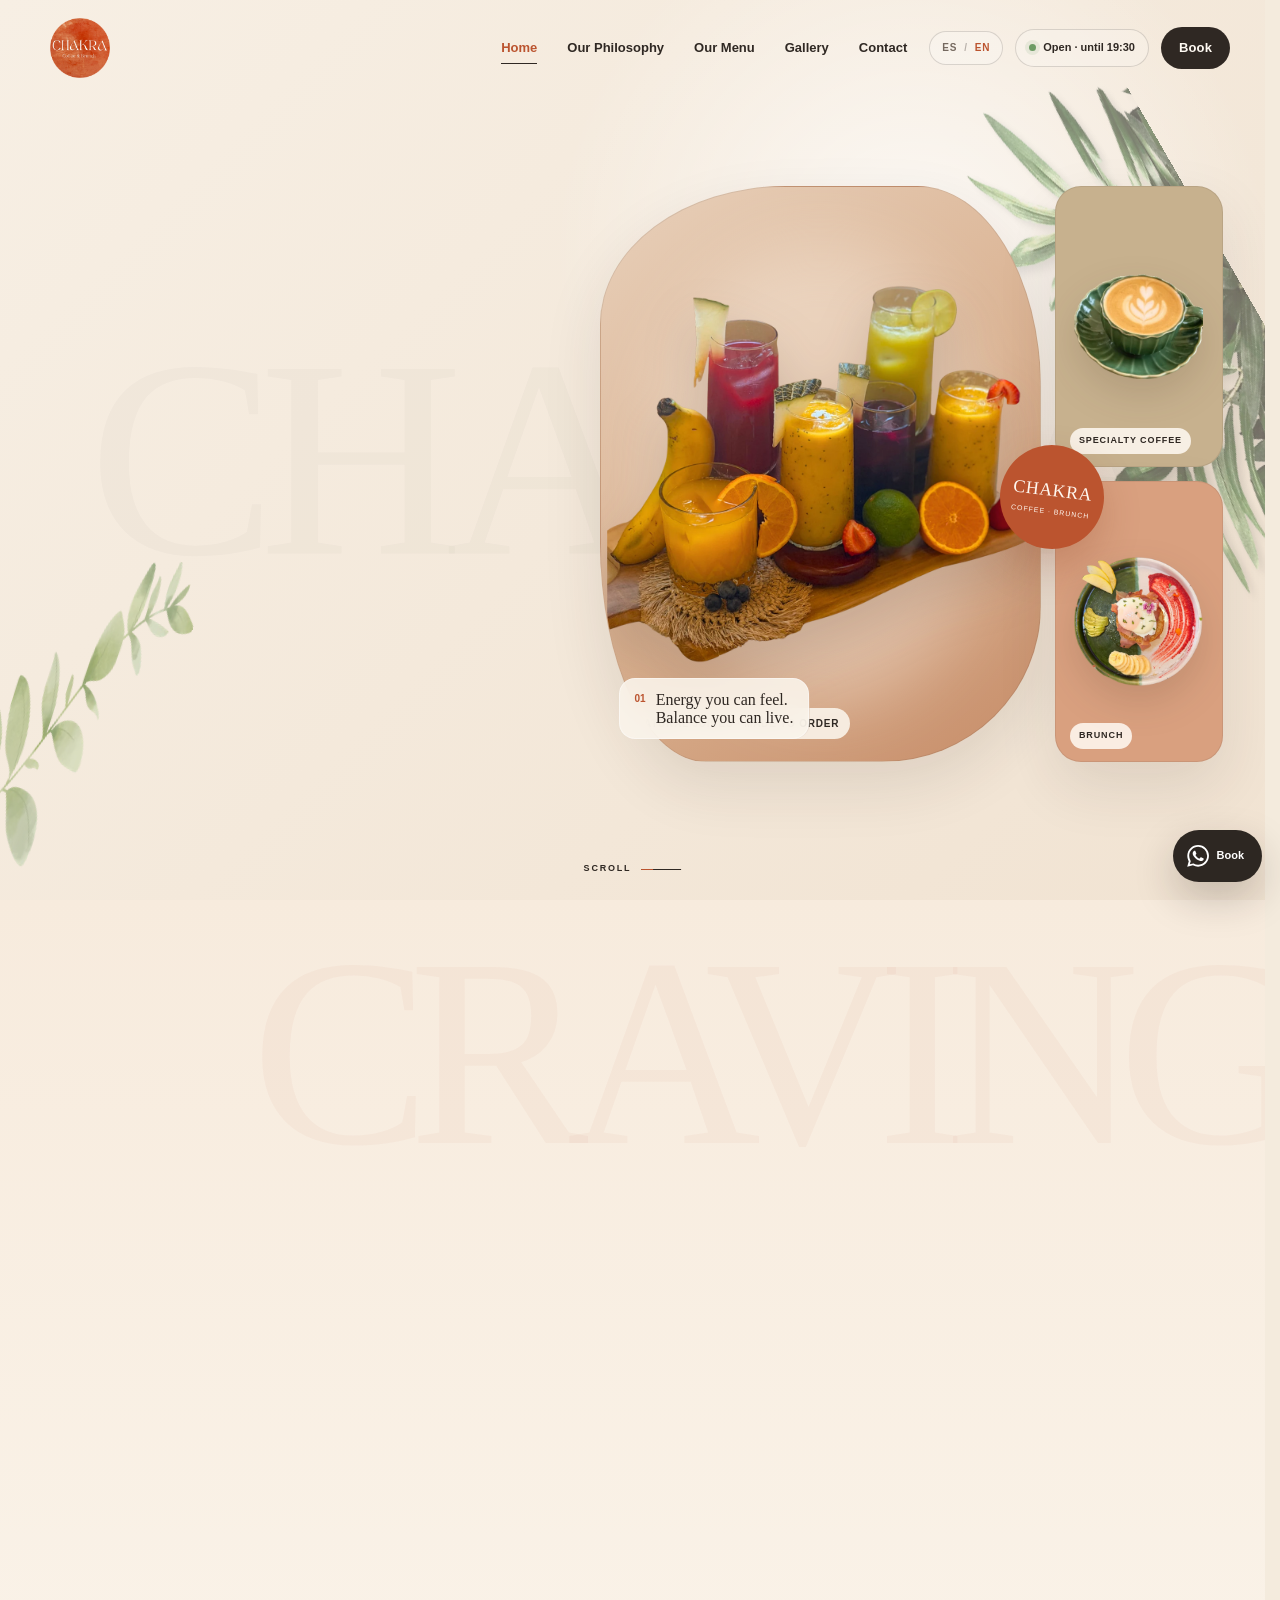
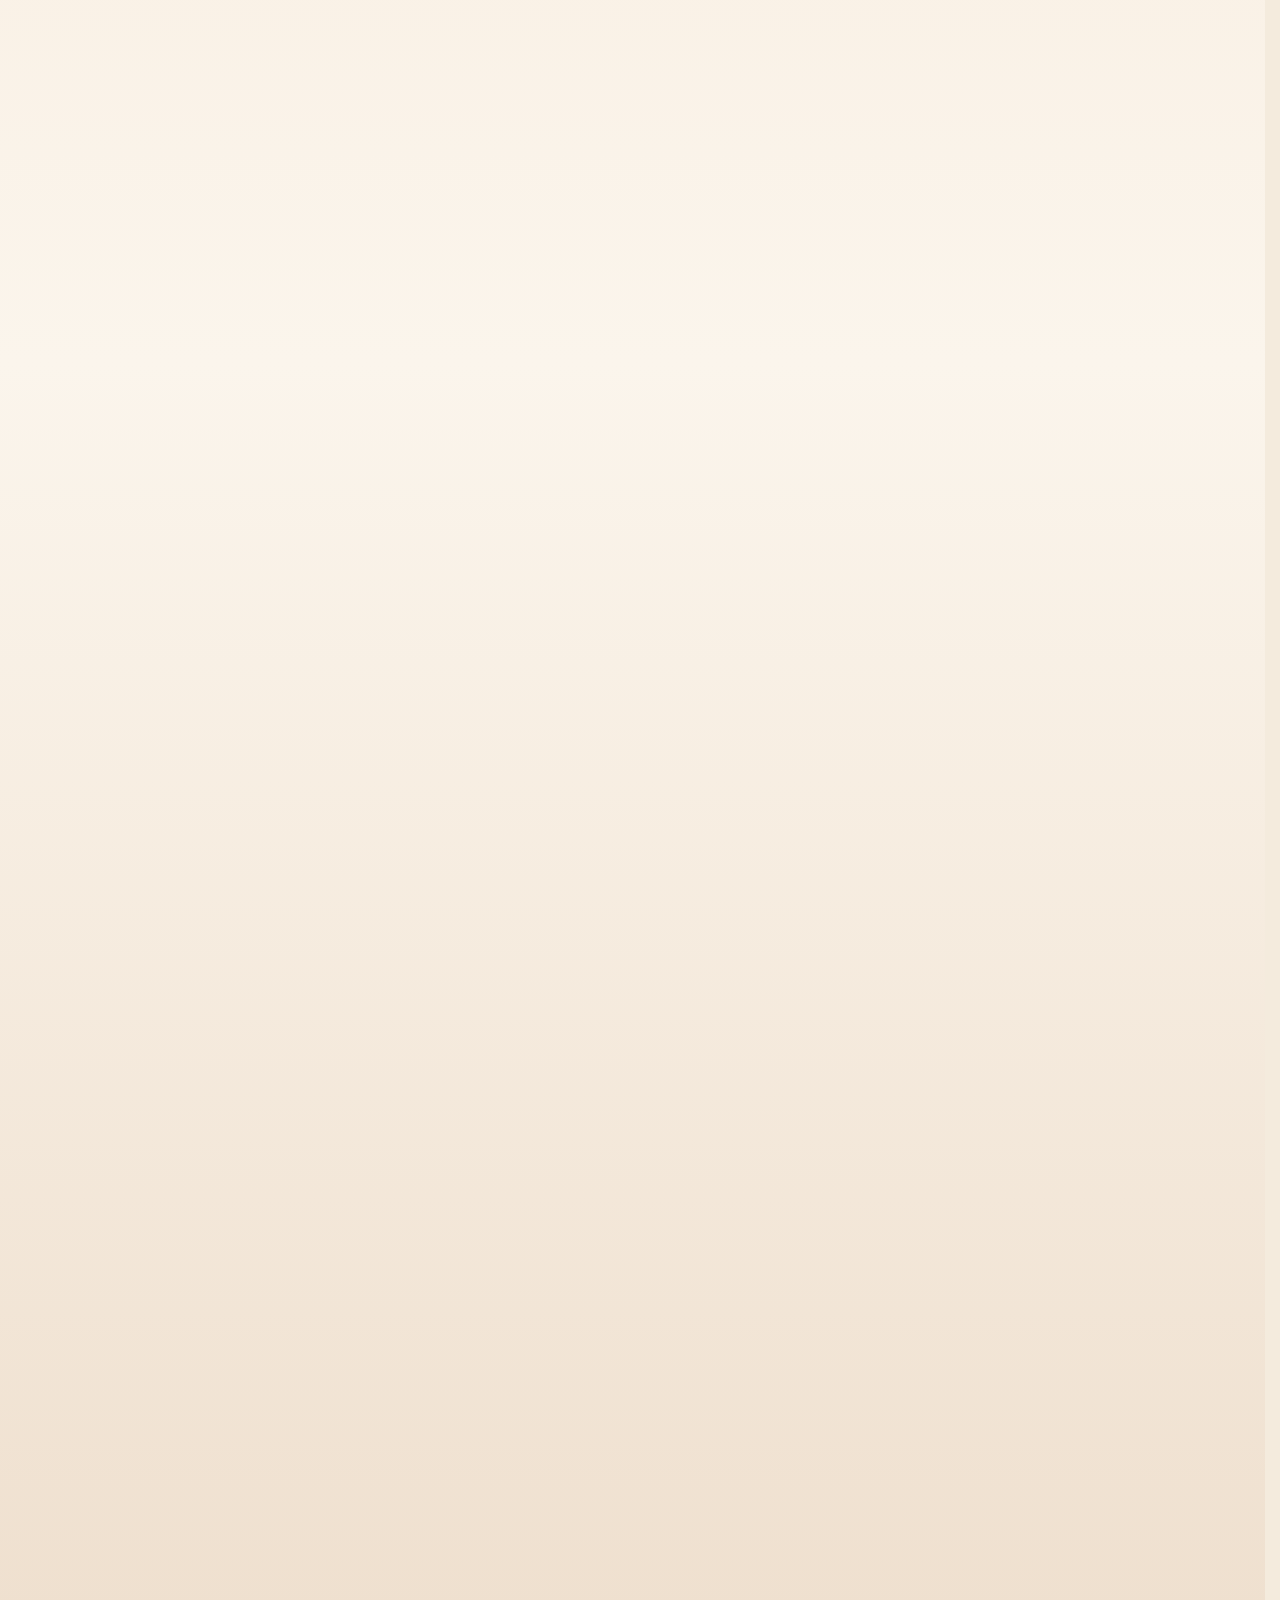
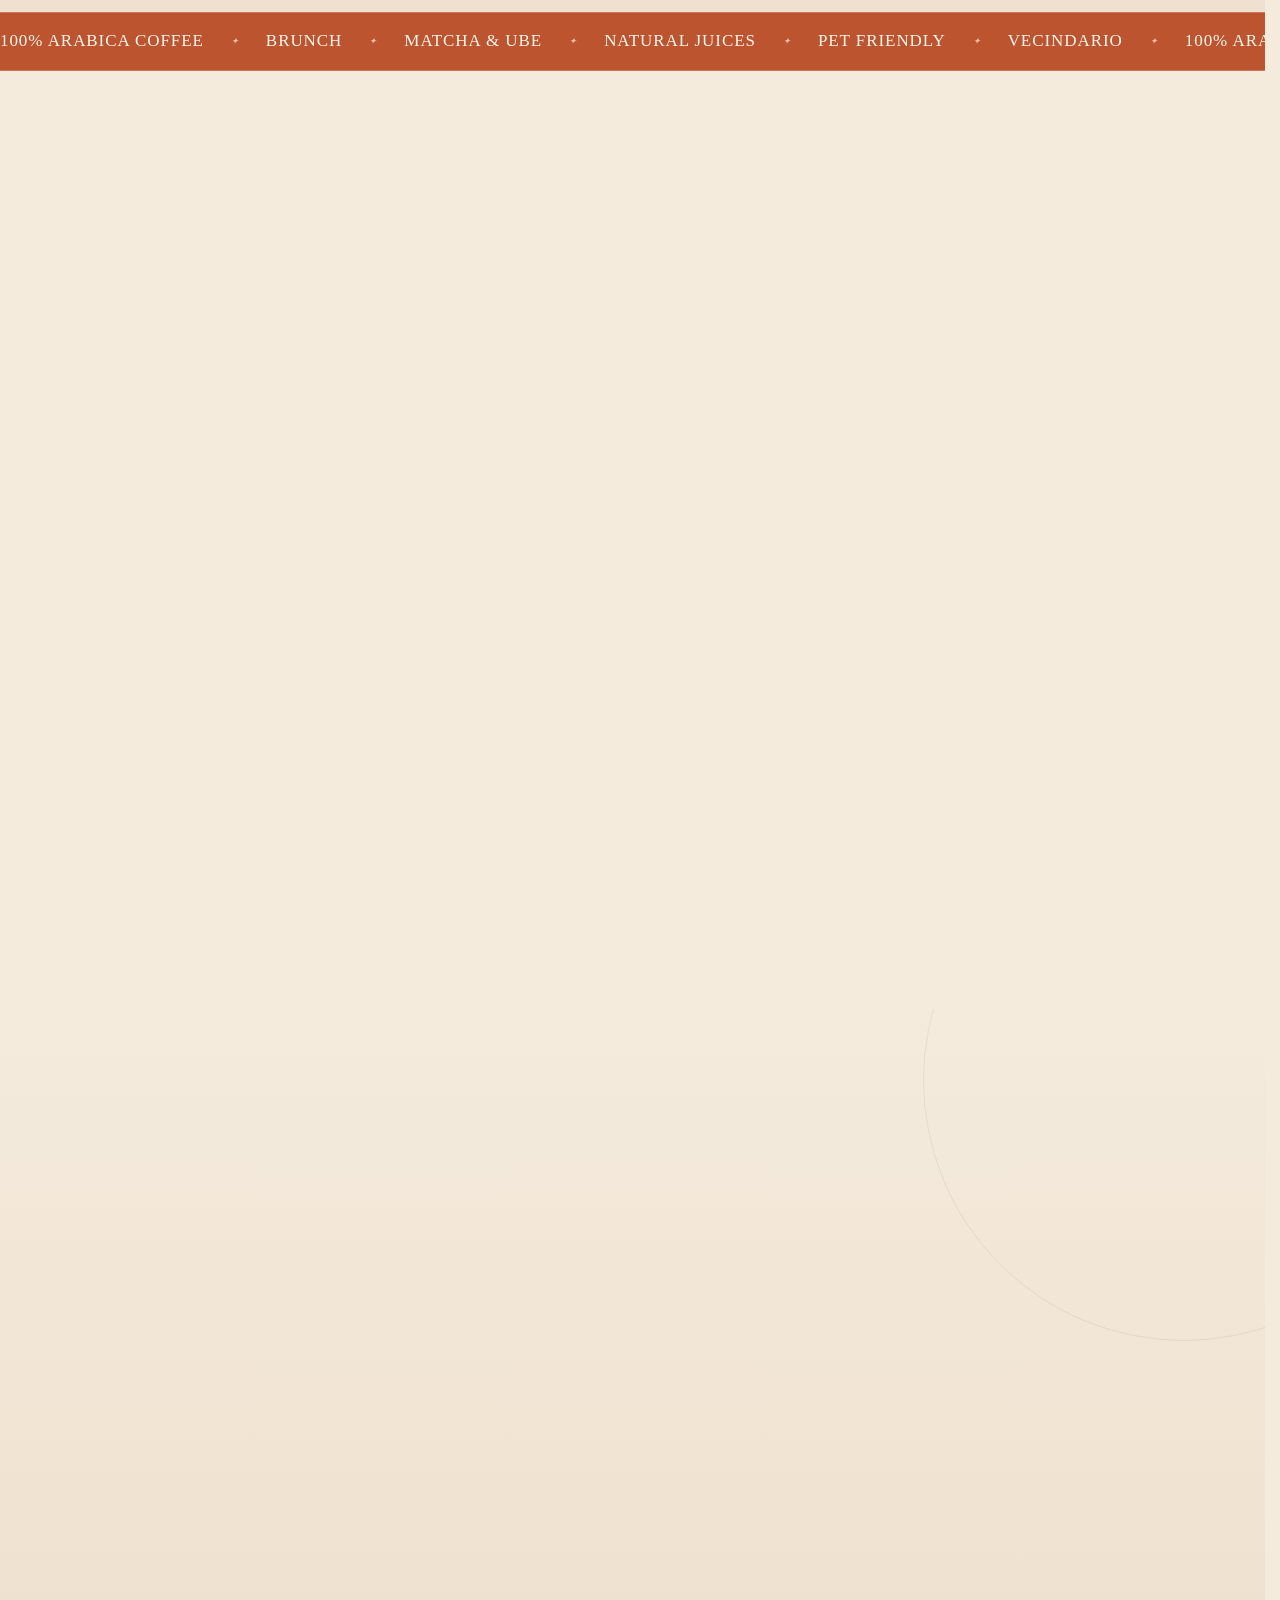
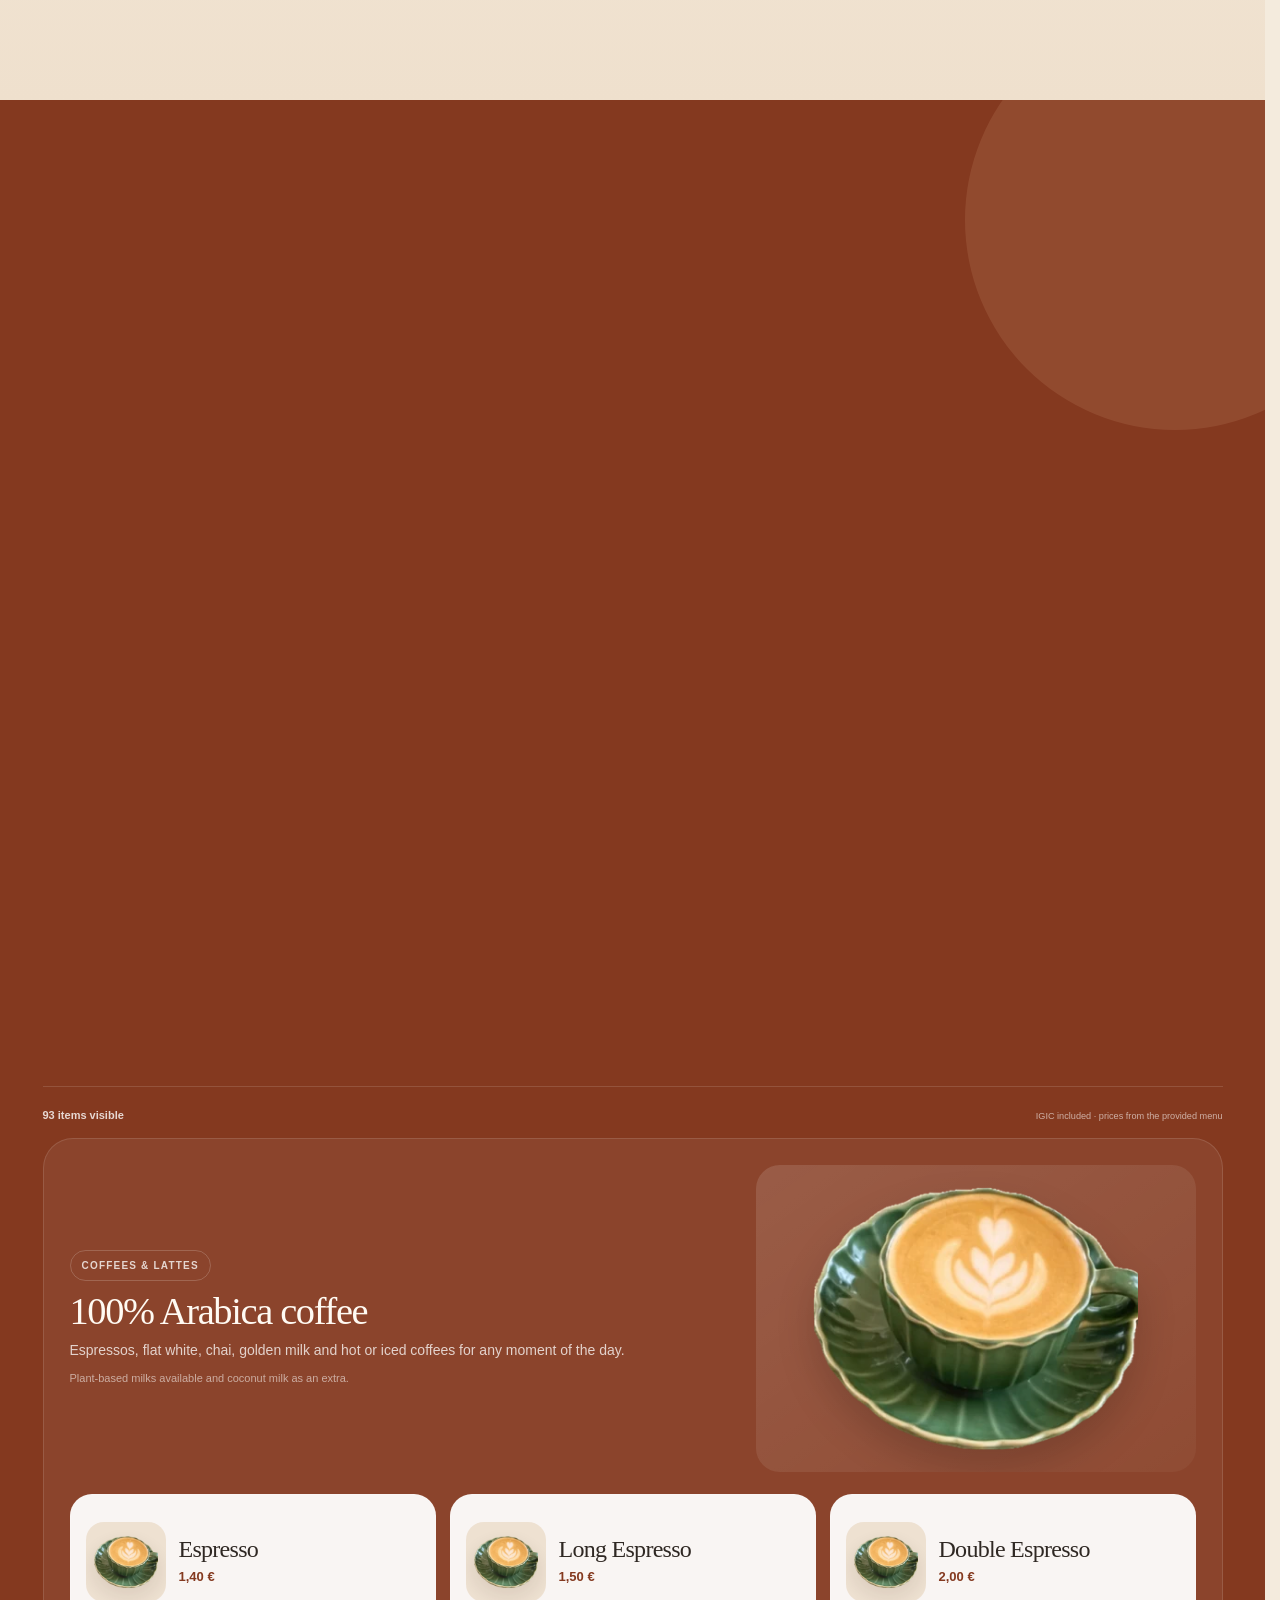
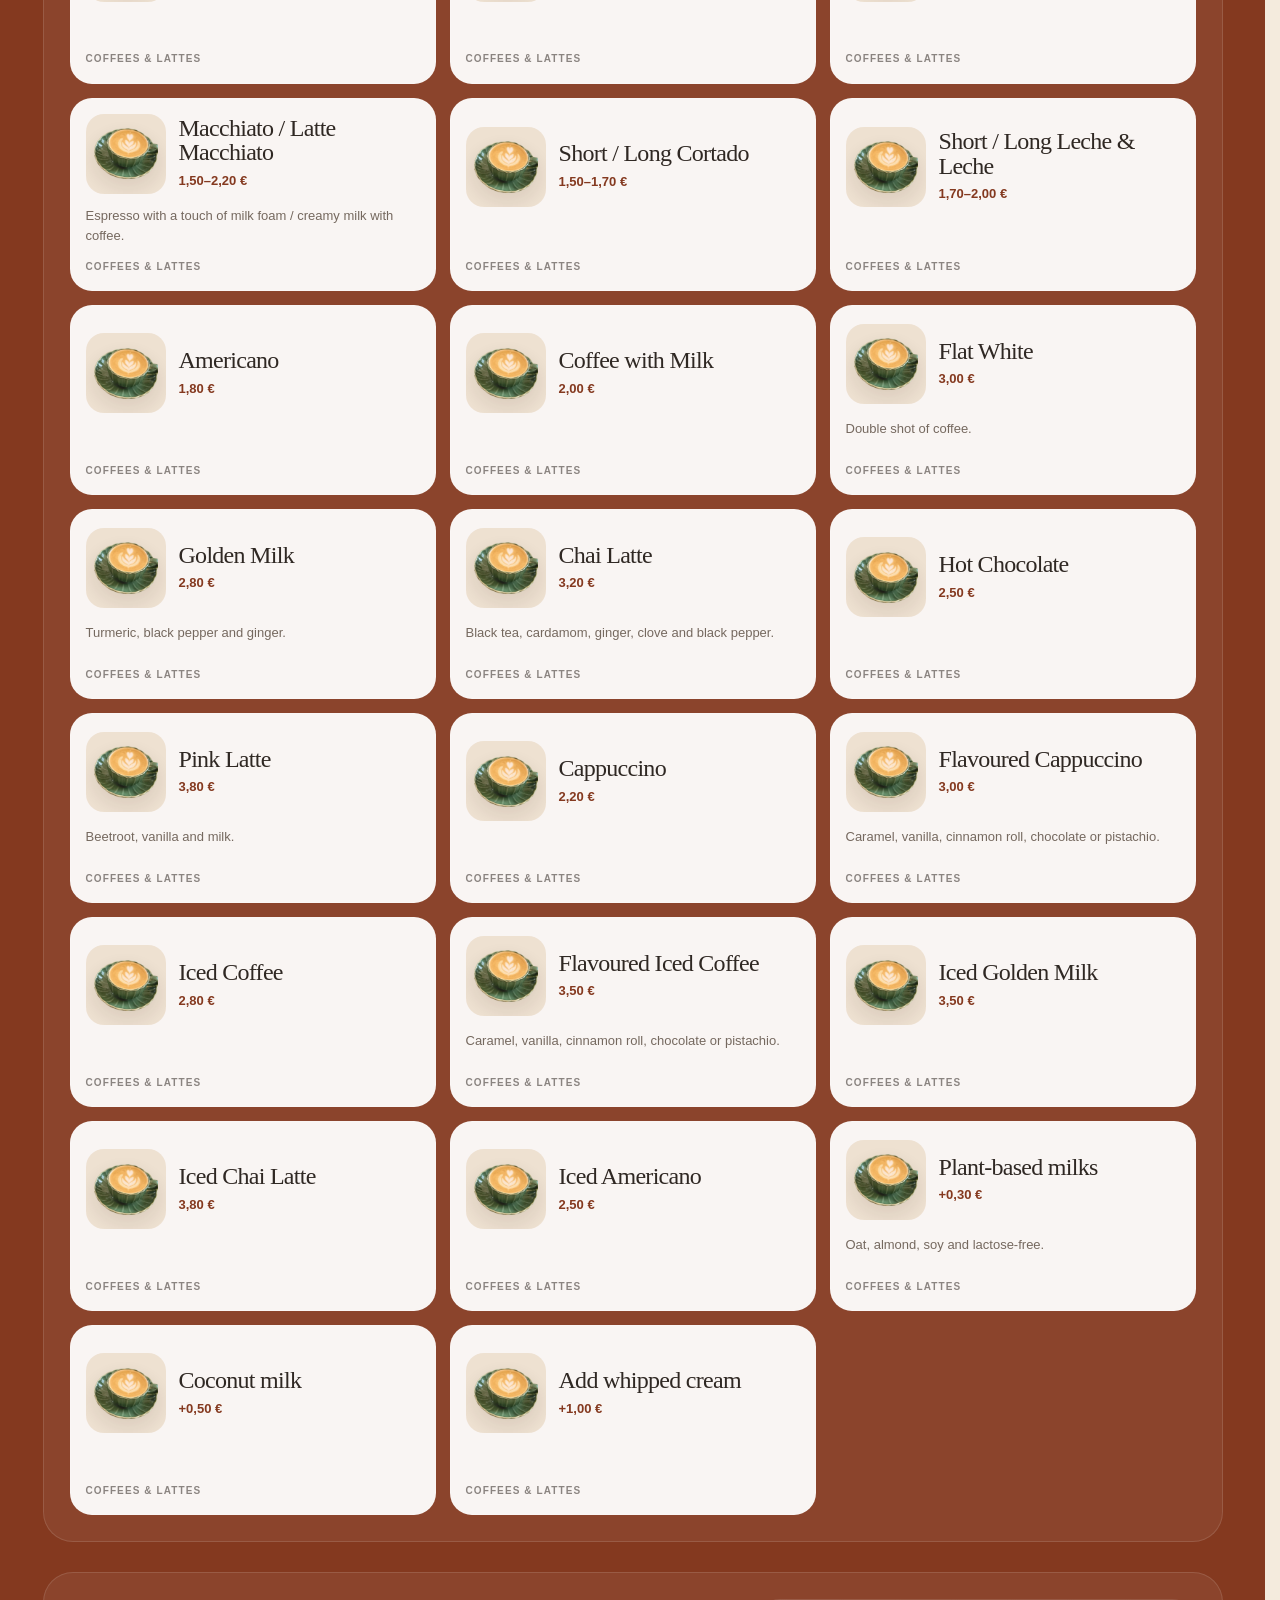
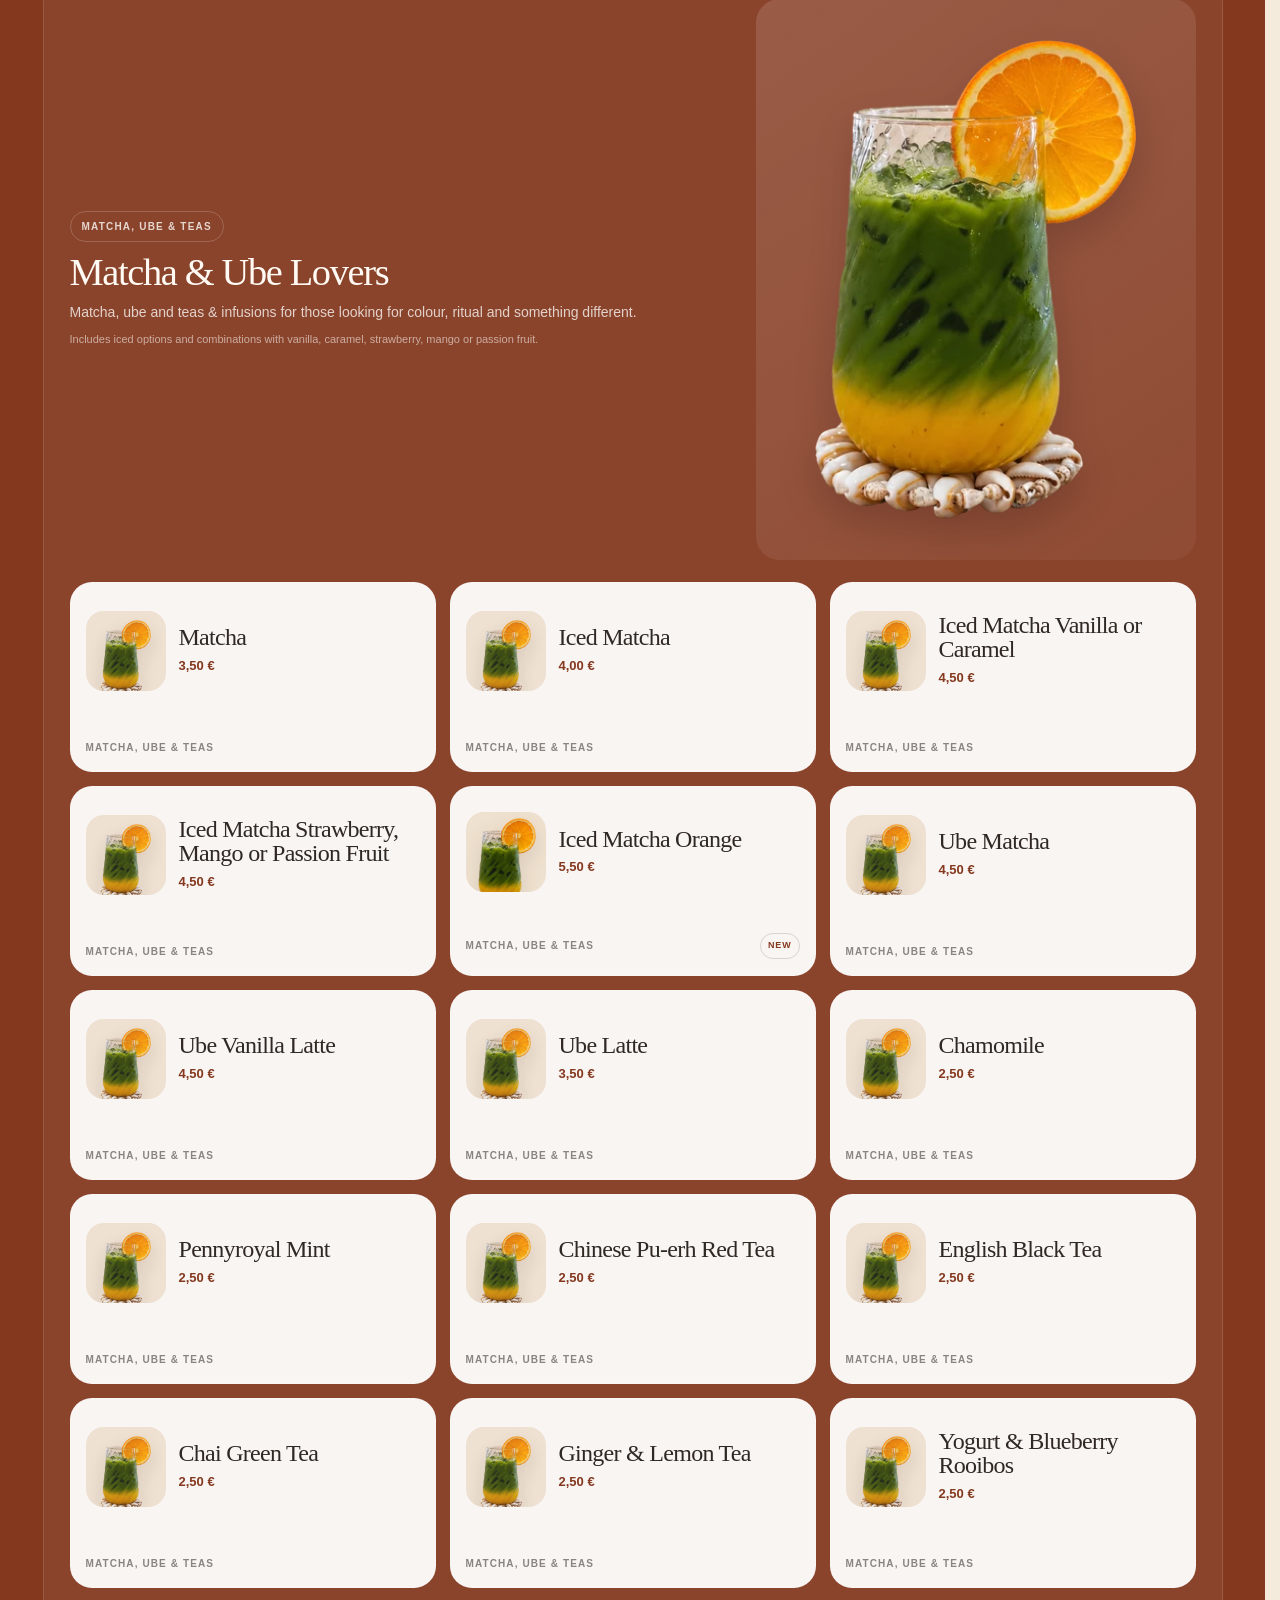
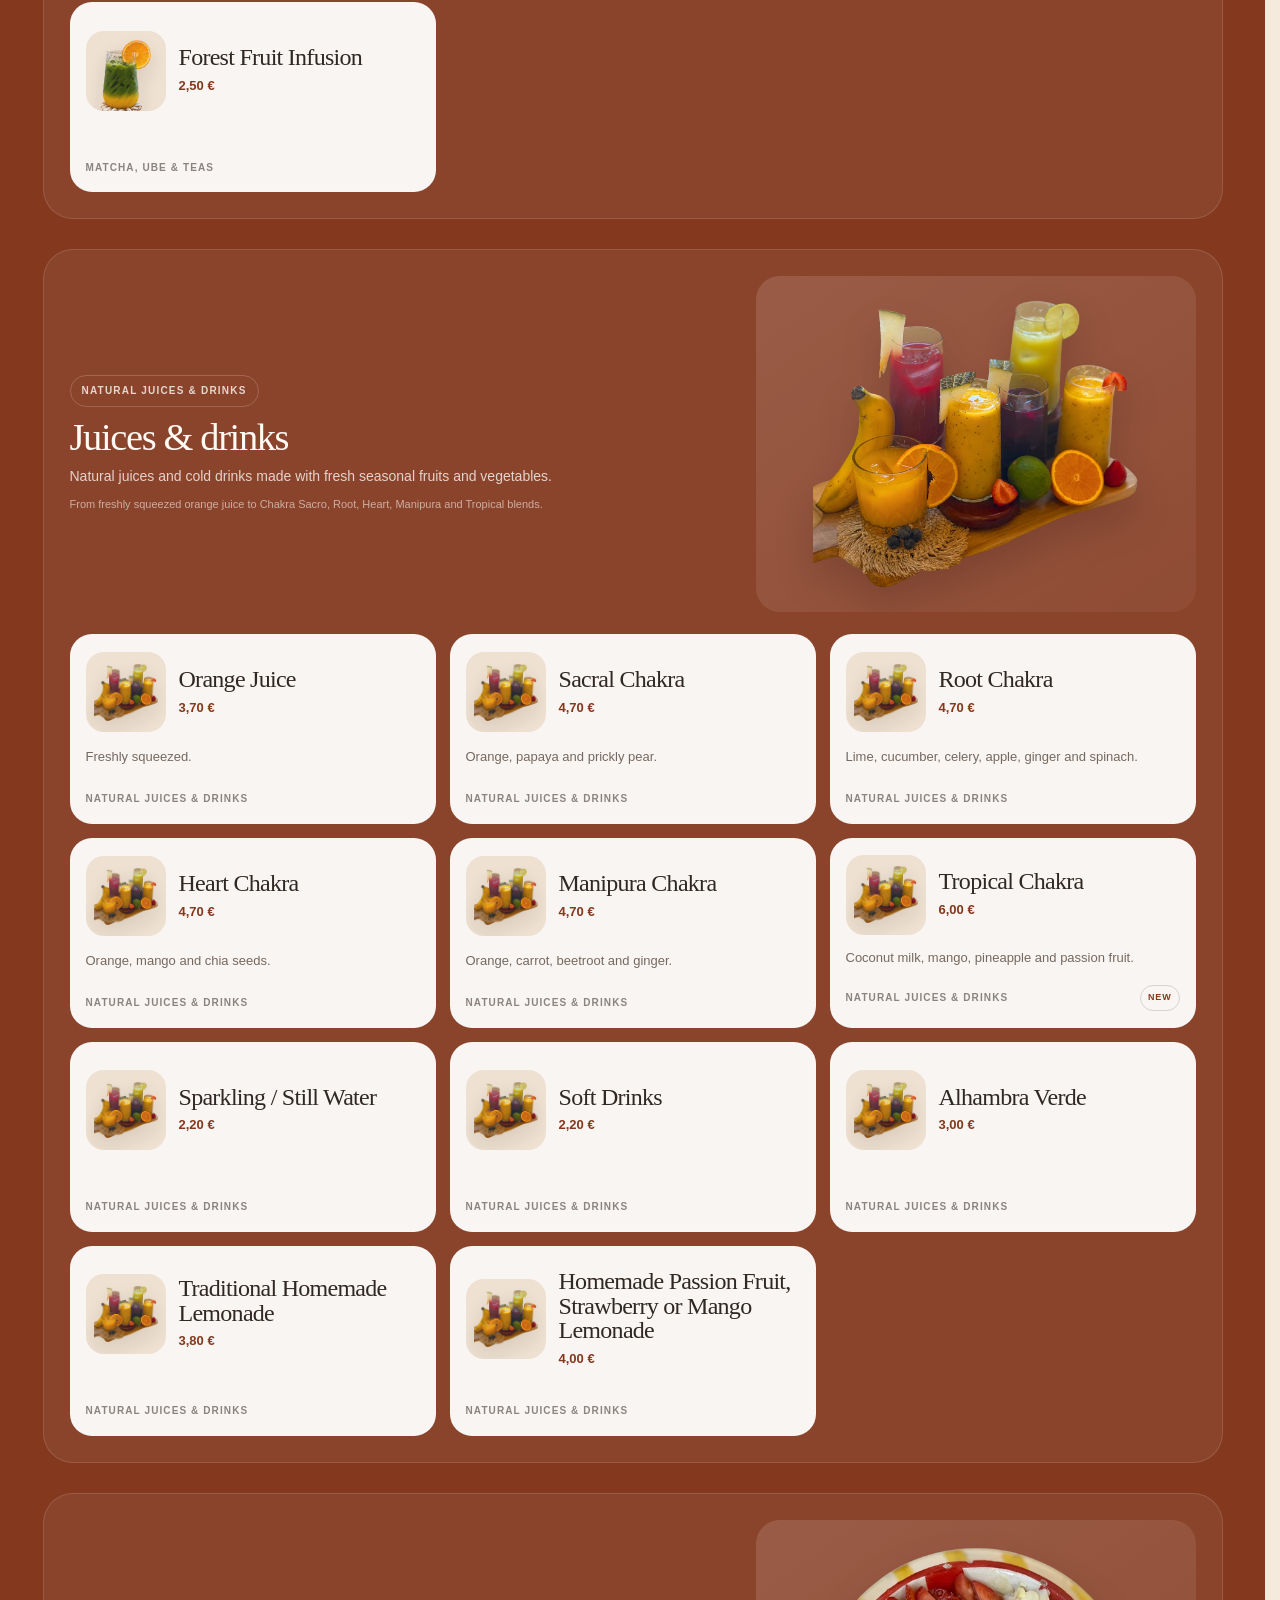
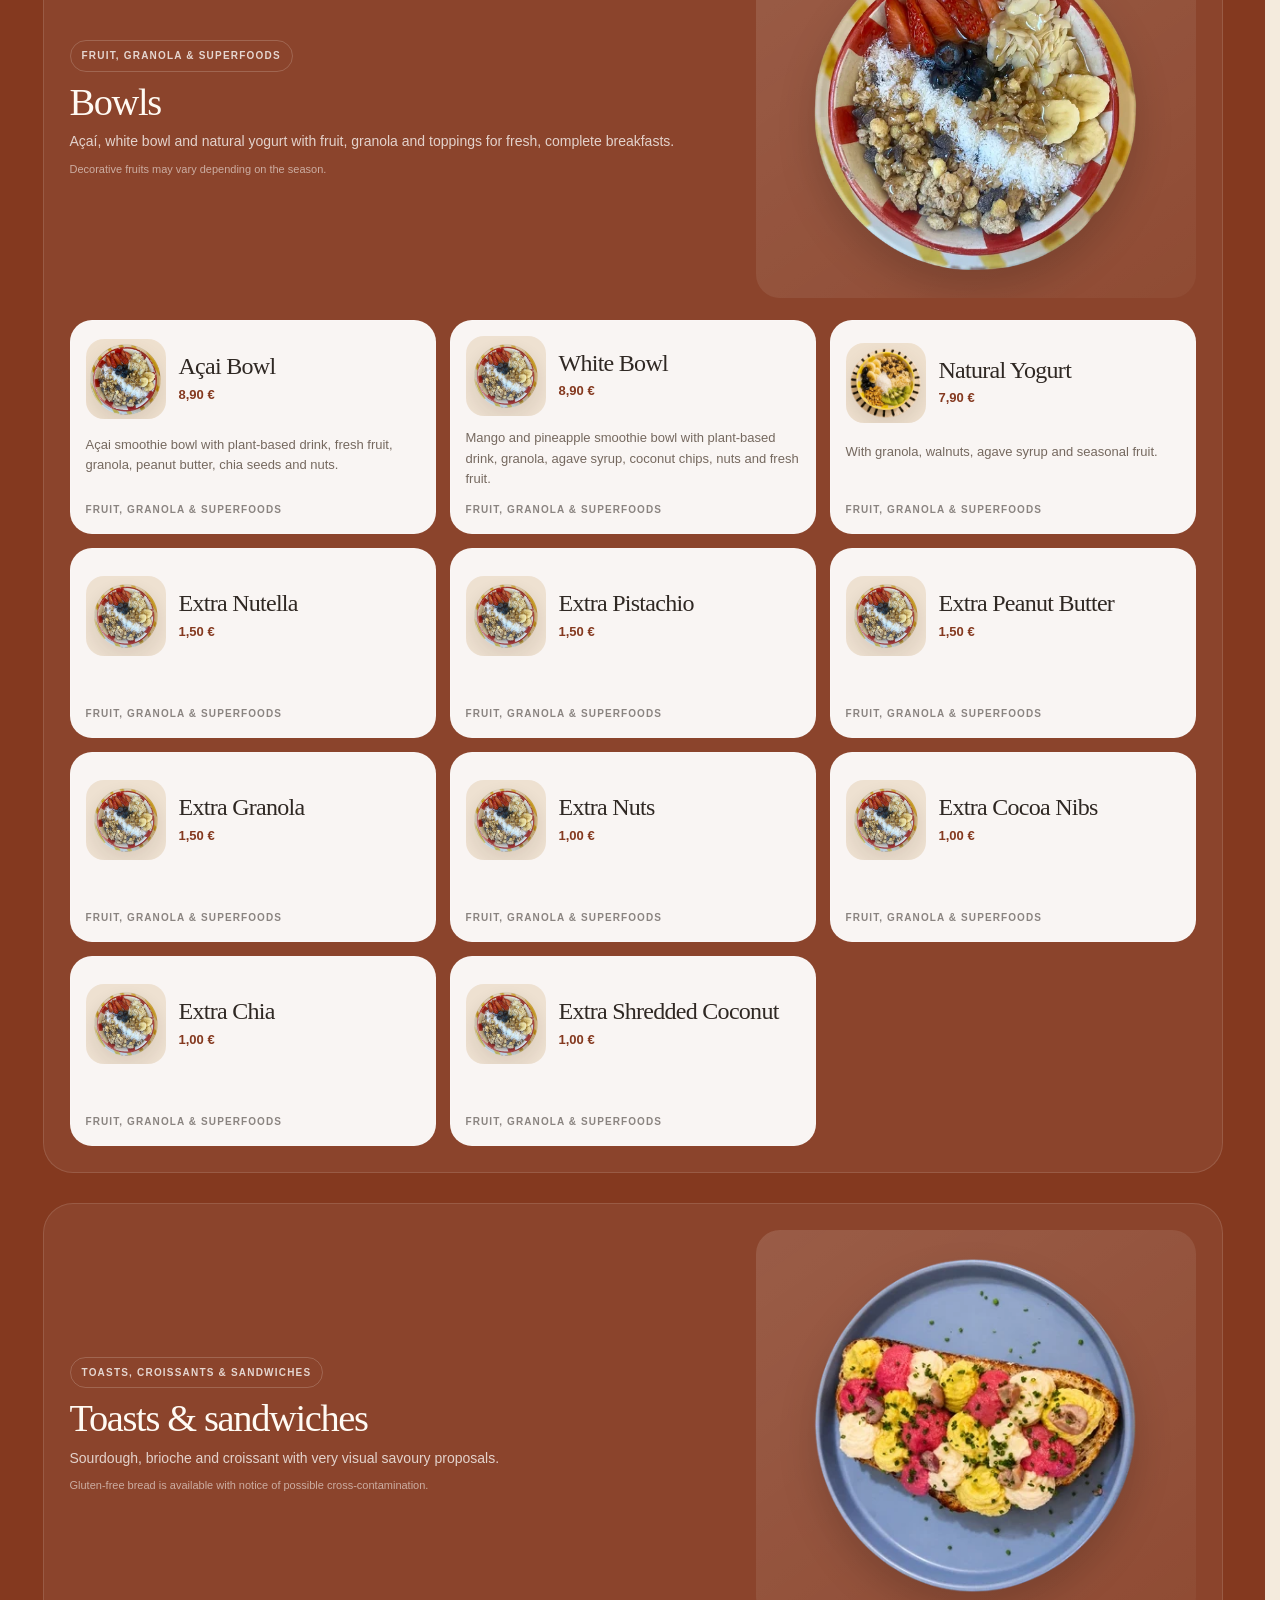
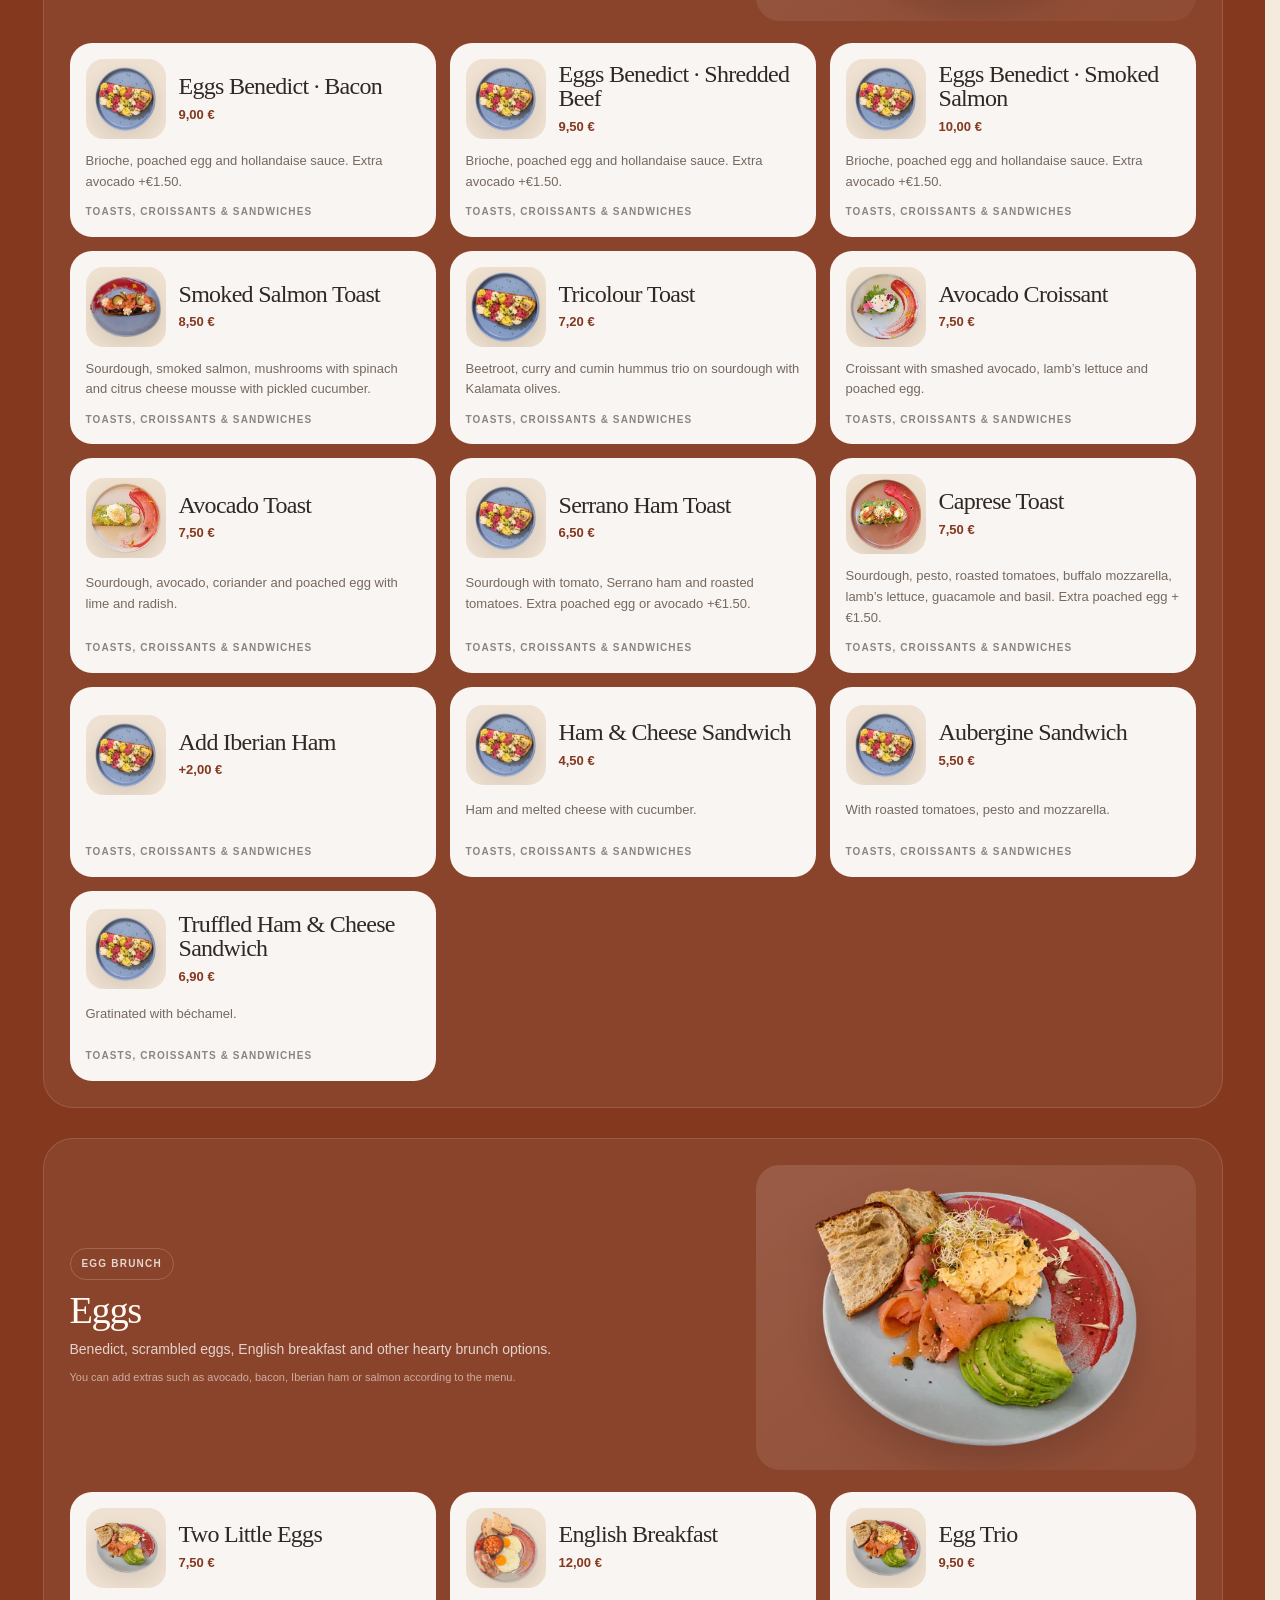
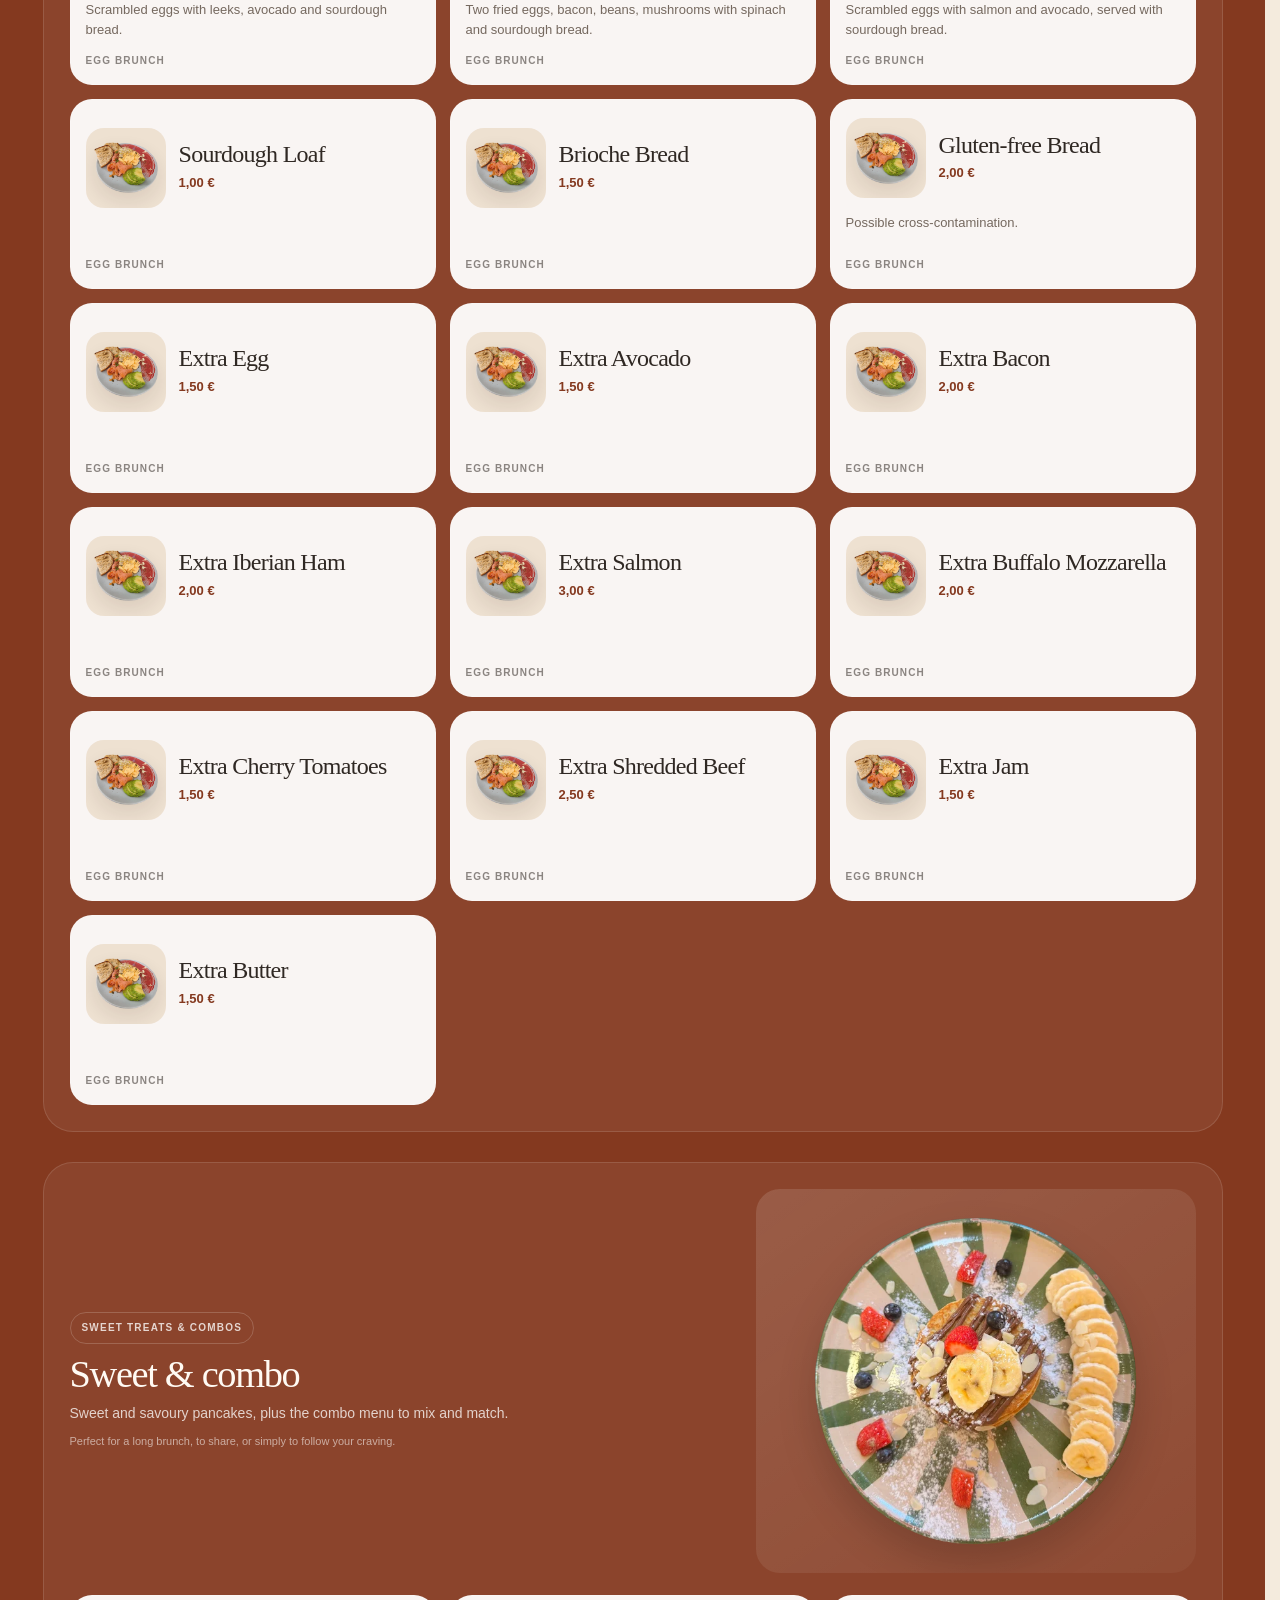
<file: index.html>
<!DOCTYPE html>

<html class="js preloading" lang="es">
<head>
<meta charset="utf-8"/><meta content="width=device-width,initial-scale=1,viewport-fit=cover" name="viewport"/>
<meta content="#f4ebdd" name="theme-color"/>
<meta content="light" name="color-scheme"/><meta content="telephone=no" name="format-detection"/><meta content="strict-origin-when-cross-origin" name="referrer"/>
<title>Chakra Coffee &amp; Brunch | Specialty Coffee y Brunch en Vecindario</title>
<meta content="Chakra Coffee &amp; Brunch en Vecindario, Gran Canaria: café 100% arábico, brunch, matcha, ube, bowls, jugos naturales y opciones con pan sin gluten. Reserva por WhatsApp." name="description"/>
<meta content="index,follow,max-image-preview:large" name="robots"/>
<link href="https://chakracoffeebrunch.github.io/" rel="canonical"/>
<link href="assets/img/favicon-64.png" rel="icon" sizes="64x64" type="image/png"/>
<link href="assets/img/apple-touch-icon.png" rel="apple-touch-icon" sizes="180x180"/>
<link href="manifest.webmanifest" rel="manifest"/>
<meta content="website" property="og:type"/>
<meta content="es_ES" property="og:locale"/>
<meta content="Chakra Coffee &amp; Brunch · Vecindario" property="og:title"/>
<meta content="Specialty coffee, brunch y buena energía en Vecindario, Gran Canaria." property="og:description"/>
<meta content="https://chakracoffeebrunch.github.io/assets/img/og-chakra.jpg" property="og:image"/>
<meta content="https://chakracoffeebrunch.github.io/" property="og:url"/>
<meta content="summary_large_image" name="twitter:card"/>
<link as="image" href="assets/img/logo-circle.webp" rel="preload" type="image/webp"/>
<link as="image" href="assets/img/juice-board.webp" rel="preload" type="image/webp"/>
<link as="image" href="assets/img/latte.webp" rel="preload" type="image/webp"/>
<link as="image" href="assets/img/pancakes-savory.webp" rel="preload" type="image/webp"/>
<link href="styles.css?v=6.0.0" rel="stylesheet"/>
<script type="application/ld+json">
  {
    "@context": "https://schema.org",
    "@type": "CafeOrCoffeeShop",
    "name": "Chakra Coffee & Brunch",
    "url": "https://chakracoffeebrunch.github.io/",
    "telephone": "+34646128366",
    "priceRange": "€€",
    "image": "https://chakracoffeebrunch.github.io/assets/img/og-chakra.jpg",
    "address": {
      "@type": "PostalAddress",
      "streetAddress": "Av. de Canarias, 337",
      "postalCode": "35110",
      "addressLocality": "Vecindario",
      "addressRegion": "Las Palmas",
      "addressCountry": "ES"
    },
    "geo": {
      "@type": "GeoCoordinates",
      "latitude": 27.84464461942132,
      "longitude": -15.447611323855572
    },
    "servesCuisine": ["Brunch", "Specialty coffee", "Breakfast"],
    "openingHoursSpecification": [
      {"@type":"OpeningHoursSpecification","dayOfWeek":["Monday","Tuesday","Wednesday","Thursday","Friday"],"opens":"08:30","closes":"19:30"},
      {"@type":"OpeningHoursSpecification","dayOfWeek":["Saturday","Sunday"],"opens":"08:30","closes":"15:00"}
    ],
    "sameAs": [
      "https://www.instagram.com/chakracoffeebrunch/",
      "https://www.tiktok.com/@chakracoffeebrunc"
    ]
  }
  </script>
</head>
<body>
<a class="skip-link" href="#contenido">Saltar al contenido</a>
<noscript><style>.preloader{display:none!important}html.preloading,html.preloading body{overflow:auto!important}</style></noscript>
<div aria-hidden="true" class="preloader" id="preloader">
<div class="preloader-inner">
<div class="preloader-mark">
<span aria-hidden="true" class="preloader-orbit"></span>
<img alt="" decoding="async" fetchpriority="high" height="118" loading="eager" src="assets/img/logo-circle.webp" width="118"/>
</div>
<div class="preloader-copy">
<strong>CHAKRA</strong>
<span>Café · Brunch · Buena energía</span>
</div>
<div aria-hidden="true" class="preloader-line"><span></span></div>
<div aria-hidden="true" class="preloader-percent" id="preloaderPercent">0%</div>
</div>
</div>
<div aria-hidden="true" class="scroll-progress"><span id="scrollProgress"></span></div>
<header class="site-header" id="siteHeader">
<div class="shell header-inner">
<a aria-label="Chakra Coffee &amp; Brunch, inicio" class="brand" href="#inicio">
<img alt="Chakra Coffee &amp; Brunch" decoding="async" height="74" loading="eager" src="assets/img/logo-circle.webp" width="74"/>
</a>
<nav aria-label="Navegación principal" class="desktop-nav"><a href="#inicio">Inicio</a><a href="#filosofia">Nuestra Filosofía</a><a href="#carta">Nuestra Carta</a><a href="#galeria">Galería</a><a href="#visitanos">Contacto</a></nav>
<div class="header-actions">
<div aria-label="Idioma" class="lang-switch" role="group">
<button aria-pressed="true" class="lang-btn is-active" data-lang="es" type="button">ES</button>
<span aria-hidden="true">/</span>
<button aria-pressed="false" class="lang-btn" data-lang="en" type="button">EN</button>
</div>
<span class="open-pill" id="openPill"><i></i><span>Cargando horario…</span></span>
<button class="btn btn-small btn-dark js-reserve">Reservar</button>
<button aria-controls="mobileMenu" aria-expanded="false" aria-label="Abrir menú" class="menu-toggle" id="menuToggle">
<span></span><span></span>
</button>
</div>
</div>
</header>
<div aria-hidden="true" class="mobile-menu" id="mobileMenu">
<div class="mobile-menu-deco"><img alt="" decoding="async" height="409" loading="lazy" src="assets/img/leaf-soft.webp" width="450"/></div>
<nav aria-label="Navegación móvil"><a href="#inicio">Inicio</a><a href="#filosofia">Nuestra Filosofía</a><a href="#carta">Nuestra Carta</a><a href="#galeria">Galería</a><a href="#visitanos">Contacto</a><button class="btn btn-dark js-reserve">Reserva tu mesa</button></nav>
<div aria-label="Idioma" class="mobile-lang lang-switch" role="group">
<button aria-pressed="true" class="lang-btn is-active" data-lang="es" type="button">ES</button><span aria-hidden="true">/</span><button aria-pressed="false" class="lang-btn" data-lang="en" type="button">EN</button>
</div>
<div class="mobile-socials">
<a href="https://www.instagram.com/chakracoffeebrunch/" rel="noopener noreferrer" target="_blank">Instagram</a>
<a href="https://www.tiktok.com/@chakracoffeebrunc" rel="noopener noreferrer" target="_blank">TikTok</a>
</div>
</div>
<main id="contenido"><section class="hero" id="inicio">
<div aria-hidden="true" class="hero-backword">CHAKRA</div>
<img alt="" aria-hidden="true" class="hero-leaf hero-leaf-a" decoding="async" height="409" loading="lazy" src="assets/img/leaf-soft.webp" width="450"/>
<img alt="" aria-hidden="true" class="hero-leaf hero-leaf-b" decoding="async" height="883" loading="lazy" src="assets/img/leaf-dark.webp" width="346"/>
<div class="shell hero-grid">
<div class="hero-copy" data-reveal="">
<p class="eyebrow"><span></span> Vecindario · Gran Canaria</p>
<h1>Un brunch para<br/><em>volver a ti.</em></h1>
<p class="hero-text">Café 100% arábico, platos preparados al momento, jugos naturales y una carta pensada para disfrutar sin prisa.</p>
<div class="hero-cta">
<a class="btn btn-primary" href="#carta">Explorar la carta <span aria-hidden="true">↘</span></a>
<button class="btn btn-ghost js-reserve">Reservar mesa</button>
</div>
<div class="hero-proof">
<a aria-label="Ver perfil de Chakra Coffee &amp; Brunch en Google" class="rating-card" href="https://share.google/ILZ9T9qNG7YwBCdA2" rel="noopener noreferrer" target="_blank">
<strong>4,6</strong>
<span><b>★★★★★</b><small>442 reseñas</small></span>
</a>
<span class="proof-divider"></span>
<p>Specialty coffee<br/>· brunch · pet friendly</p>
</div>
</div>
<div aria-label="Selección de platos y bebidas de Chakra" class="hero-art hero-art-v6" id="heroArt">
<div class="hero-main-visual">
<div aria-hidden="true" class="hero-media-glow"></div>
<img alt="Selección de jugos naturales de Chakra" decoding="async" fetchpriority="high" height="900" loading="eager" src="assets/img/juice-board.webp" width="900"/>
<span class="hero-media-label">Jugos naturales · hechos al momento</span>
</div>
<div class="hero-side-visual hero-side-latte">
<img alt="Café latte de Chakra" decoding="async" height="380" loading="eager" src="assets/img/latte.webp" width="380"/>
<span>Specialty coffee</span>
</div>
<div class="hero-side-visual hero-side-pancakes">
<img alt="Pancakes salados con aguacate" decoding="async" height="420" loading="eager" src="assets/img/pancakes-savory.webp" width="420"/>
<span>Brunch</span>
</div>
<div aria-hidden="true" class="hero-stamp-v6"><b>CHAKRA</b><small>COFFEE · BRUNCH</small></div>
<div class="hero-note hero-note-v6"><span>01</span><p>Energía que se siente.<br/>Equilibrio que se vive.</p></div>
</div>
</div>
<a aria-label="Bajar a la siguiente sección" class="scroll-cue" href="#filosofia"><span>Scroll</span><i></i></a>
</section><section class="philosophy philosophy-v6 section" id="filosofia">
<div aria-hidden="true" class="philosophy-word">ANTOJO</div>
<div class="shell">
<div class="philosophy-opening" data-reveal="">
<div class="philosophy-opening-copy">
<p class="eyebrow"><span></span> Nuestra Filosofía</p>
<p class="philosophy-index">01 · CHAKRA</p>
<h2>TENEMOS UN<br/><em>PROBLEMA.</em></h2>
<p class="philosophy-bigline">Hay demasiadas cafeterías que dicen lo mismo.</p>
</div>
<div aria-label="Selección visual de Chakra" class="philosophy-opening-art">
<figure class="ph-image ph-image-main"><img alt="Tosta Tricolor de Chakra" decoding="async" height="365" loading="lazy" src="assets/img/toast-tricolor-horizontal.webp" width="353"/></figure>
<figure class="ph-image ph-image-latte"><img alt="Café latte de Chakra" decoding="async" height="380" loading="lazy" src="assets/img/latte.webp" width="380"/></figure>
<figure class="ph-image ph-image-matcha"><img alt="Matcha Orange de Chakra" decoding="async" height="473" loading="lazy" src="assets/img/matcha-orange.webp" width="319"/></figure>
<span class="philosophy-handnote">no venimos a<br/>decir lo de siempre</span>
</div>
</div>
<div class="philosophy-story">
<article class="ph-story-card ph-story-list" data-reveal="">
<span class="ph-story-number">01</span>
<p>Que si café de especialidad.</p>
<p>Que si brunch.</p>
<p>Que si buen ambiente.</p>
<p>Que si momentos únicos.</p>
<p class="ph-story-turn">Así que decidimos hacer otra cosa.</p>
</article>
<article class="ph-story-card ph-story-claim" data-reveal="">
<span class="ph-story-number">02</span>
<p>VENIMOS A CREAR</p>
<h3>ANTOJOS QUE NO SABÍAS QUE TENÍAS.</h3>
<figure><img alt="Pancakes dulces de Chakra" decoding="async" height="516" loading="lazy" src="assets/img/pancakes-sweet.webp" width="509"/></figure>
</article>
<article class="ph-story-card ph-story-need" data-reveal="">
<span class="ph-story-number">03</span>
<p>De esos que aparecen cuando ves algo en la carta y piensas:</p>
<blockquote>“Vale… esto lo necesito.”</blockquote>
<div class="ph-need-grid">
<p>Un café que no tenías pensado pedir.</p>
<p>Un plato que no estaba en tus planes.</p>
<p>Un matcha que acaba convirtiéndose en tu nuevo favorito.</p>
<p>Un desayuno que se alarga mucho más de lo previsto.</p>
</div>
</article>
<article class="ph-story-card ph-story-discover" data-reveal="">
<div class="ph-discover-art"><img alt="Bowl de açai de Chakra" decoding="async" height="503" loading="lazy" src="assets/img/bowl-acai.webp" width="503"/></div>
<div>
<span class="ph-story-number">04</span>
<p>Porque para nosotros, comer y beber también es descubrir.</p>
<p>Chakra es café, brunch, sabores, mezclas y un poquito de sorpresa.</p>
<p>Es venir por una cosa<br/>y terminar encontrando otra.</p>
</div>
</article>
<article class="ph-story-card ph-story-words" data-reveal="">
<span>Es cambiar de opinión.</span>
<strong>Probar.</strong>
<strong>Compartir.</strong>
<strong>Repetir.</strong>
</article>
<article class="ph-story-card ph-story-final" data-reveal="">
<span class="ph-story-number">05</span>
<p>Y, sobre todo, hacerle caso a ese pequeño antojo que aparece de repente.</p>
<p>Desde Canarias, pero sin etiquetas.</p>
<p>Porque no importa de dónde vienes.</p>
<h3>Importa qué te pide el cuerpo cuando llegas a CHAKRA</h3>
<a class="btn btn-primary" href="#carta">Ver la carta <span aria-hidden="true">↘</span></a>
</article>
</div>
</div>
</section><div aria-hidden="true" class="ticker">
<div class="ticker-track">
<span>CAFÉ 100% ARÁBICO</span><i>✦</i><span>BRUNCH</span><i>✦</i><span>MATCHA &amp; UBE</span><i>✦</i><span>JUGOS NATURALES</span><i>✦</i><span>PET FRIENDLY</span><i>✦</i><span>VECINDARIO</span><i>✦</i>
<span>CAFÉ 100% ARÁBICO</span><i>✦</i><span>BRUNCH</span><i>✦</i><span>MATCHA &amp; UBE</span><i>✦</i><span>JUGOS NATURALES</span><i>✦</i><span>PET FRIENDLY</span><i>✦</i><span>VECINDARIO</span><i>✦</i>
</div>
</div><section class="signature section">
<div class="shell">
<div class="section-head inline-head" data-reveal="">
<div>
<p class="eyebrow"><span></span> Favoritos de la casa</p>
<h2>De esos que entran<br/>primero por los ojos.</h2>
</div>
<p>Una selección de la carta actual. Preparaciones al momento, ingredientes naturales y una presentación muy Chakra.</p>
</div>
<div class="signature-grid">
<article class="dish-card dish-card-a" data-reveal="">
<div class="dish-visual"><img alt="Bowl de açai" decoding="async" height="503" loading="lazy" src="assets/img/bowl-acai.webp" width="503"/></div>
<div class="dish-meta"><span>Bowl Açai</span><strong>8,90 €</strong></div>
<p>Açai, bebida vegetal, fruta fresca, granola, crema de cacahuete, chía y frutos secos.</p>
</article>
<article class="dish-card dish-card-b" data-reveal="">
<div class="dish-visual"><img alt="Tosta tricolor" decoding="async" height="353" loading="lazy" src="assets/img/toast-tricolor-horizontal.webp" width="365"/></div>
<div class="dish-meta"><span>Tosta Tricolor</span><strong>7,20 €</strong></div>
<p>Trío de hummus de remolacha, curry y comino sobre masa madre con kalamata.</p>
</article>
<article class="dish-card dish-card-c" data-reveal="">
<div class="dish-visual"><img alt="Huevos benedictos" decoding="async" height="329" loading="lazy" src="assets/img/benedict.webp" width="400"/></div>
<div class="dish-meta"><span>Huevo Benedicto</span><strong>Desde 9,00 €</strong></div>
<p>Pan brioche, huevo poché y salsa holandesa. Elige bacon, mechada o salmón ahumado.</p>
</article>
<article class="dish-card dish-card-d" data-reveal="">
<div class="dish-visual"><img alt="Pancakes dulces" decoding="async" height="516" loading="lazy" src="assets/img/pancakes-sweet.webp" width="509"/></div>
<div class="dish-meta"><span>Pancakes dulces</span><strong>9,00 €</strong></div>
<p>Con plátano, arándanos, fruta de temporada, almendras y tu topping favorito.</p>
</article>
</div>
</div>
</section><section class="mood section" id="momento">
<div class="shell mood-grid">
<div class="mood-copy" data-reveal="">
<p class="eyebrow"><span></span> Elige tu momento</p>
<h2>¿Qué energía traes hoy?</h2>
<p>Cuéntanos qué te apetece y te proponemos un pequeño ritual de la carta.</p>
<div aria-label="Elige qué te apetece" class="mood-buttons" role="group">
<button class="mood-btn is-active" data-mood="coffee" type="button"><span>☕</span> Algo reconfortante</button>
<button class="mood-btn" data-mood="fresh" type="button"><span>◌</span> Algo fresco</button>
<button class="mood-btn" data-mood="sweet" type="button"><span>✦</span> Algo dulce</button>
<button class="mood-btn" data-mood="savory" type="button"><span>↗</span> Algo salado</button>
</div>
</div>
<div aria-live="polite" class="mood-result" data-reveal="">
<div class="mood-visual">
<div aria-hidden="true" class="mood-orbit"></div>
<img alt="Café latte de Chakra" decoding="async" height="380" id="moodImage" loading="lazy" src="assets/img/latte.webp" width="380"/>
</div>
<div class="mood-result-copy">
<span id="moodKicker">Tu ritual Chakra</span>
<h3 id="moodTitle">Flat White &amp; calma</h3>
<p id="moodText">Café 100% arábico, textura cremosa y un momento para bajar el ritmo.</p>
<a class="text-link" href="#carta" id="moodAction">Ver en la carta <span>↘</span></a>
</div>
</div>
</div>
</section><section class="menu-section section" id="carta">
<div aria-hidden="true" class="menu-orb orb-one"></div>
<div aria-hidden="true" class="menu-orb orb-two"></div>
<div class="shell">
<div class="menu-top" data-reveal="">
<div>
<p class="eyebrow light"><span></span> Carta actual</p>
<h2>¿Qué te apetece hoy?</h2>
</div>
<div class="menu-actions">
<label class="menu-search">
<span class="sr-only">Buscar en la carta</span>
<svg aria-hidden="true" viewbox="0 0 24 24"><path d="m21 21-4.35-4.35m2.35-5.65a8 8 0 1 1-16 0 8 8 0 0 1 16 0Z"></path></svg>
<input autocomplete="off" id="menuSearch" maxlength="70" placeholder="Buscar café, matcha, salmón…" spellcheck="false" type="search"/>
</label>
<a class="btn btn-light-outline" href="assets/carta-chakra.pdf" rel="noopener noreferrer" target="_blank">Ver PDF <span aria-hidden="true">↗</span></a>
</div>
</div>
<div aria-label="Categorías visuales de la carta" class="menu-showcase" data-reveal="" id="menuShowcase" role="navigation"></div>
<div class="menu-results-meta"><span id="menuCount"></span><small>IGIC incluido · precios de la carta facilitada</small></div>
<div aria-live="polite" class="menu-grid" id="menuGrid"></div>
<div class="menu-empty" hidden="" id="menuEmpty">
<p>No encontramos nada con esa búsqueda.</p>
<button class="btn btn-light-outline" id="clearSearch">Ver toda la carta</button>
</div>
<div class="menu-note">
<span>Importante</span>
<p>Se ofrece pan sin gluten, pero puede existir contaminación cruzada. Si tienes alergias o intolerancias, consulta al equipo antes de pedir.</p>
</div>
</div>
</section><section class="experience section" id="experiencia">
<div class="shell">
<div class="section-head" data-reveal="">
<p class="eyebrow"><span></span> La experiencia Chakra</p>
<h2>Una pausa bonita<br/>en mitad del día.</h2>
<p>Más que una cafetería: un espacio para comer rico, bajar el ritmo y reconectar con los pequeños placeres.</p>
</div>
<div class="experience-grid">
<article class="feature feature-image feature-tall" data-reveal="">
<div class="feature-number">01</div>
<img alt="Brunch combo de Chakra" decoding="async" height="1000" loading="lazy" src="assets/img/combo-board.webp" width="522"/>
<div class="feature-caption"><span>Brunch a tu manera</span><strong>Mezcla, combina y disfruta.</strong></div>
</article>
<article class="feature feature-image clay feature-tricolor" data-reveal="">
<div class="feature-number">02</div>
<img alt="Tosta Tricolor de Chakra" decoding="async" height="365" loading="lazy" src="assets/img/toast-tricolor-horizontal.webp" width="353"/>
<div class="feature-caption"><span>Tosta Tricolor</span><strong>Remolacha, curry y comino.</strong></div>
</article>
<article class="feature feature-image sage" data-reveal="">
<div class="feature-number">03</div>
<img alt="Matcha y bebida de naranja" decoding="async" height="473" loading="lazy" src="assets/img/matcha-orange.webp" width="319"/>
<div class="feature-caption"><span>Matcha &amp; Ube Lovers</span><strong>Color, sabor y ritual.</strong></div>
</article>
<article class="feature feature-copy cream" data-reveal="">
<div class="feature-number">04</div>
<p class="mini-label">Para todos</p>
<h3>Ven con tu gente.<br/>Y con tu peludo.</h3>
<p>Chakra es pet friendly. Queremos que cada visita se sienta sencilla, cálida y compartida.</p>
<div class="chip-row"><span>Pet friendly</span><span>Leches vegetales</span><span>Pan sin gluten*</span></div>
<small>*Puede existir contaminación cruzada.</small>
</article>
</div>
</div>
</section><section class="rituals section">
<div class="shell">
<div class="section-head centered" data-reveal="">
<p class="eyebrow"><span></span> Pequeños rituales</p>
<h2>Tu momento, a tu manera.</h2>
</div>
<div class="ritual-grid">
<article class="ritual-card" data-reveal="">
<span class="ritual-icon">☕</span>
<h3>Café 100% arábico</h3>
<p>Desde un expreso hasta un flat white, pasando por golden milk, chai y lattes con sabor.</p>
</article>
<article class="ritual-card featured" data-reveal="">
<img alt="Latte art" decoding="async" height="285" loading="lazy" src="assets/img/latte.webp" width="352"/>
<div><span class="ritual-icon">✦</span><h3>Leches vegetales</h3><p>Avena, almendra, soja y opciones sin lactosa; coco también disponible.</p></div>
</article>
<article class="ritual-card" data-reveal="">
<span class="ritual-icon">◌</span>
<h3>Jugos de temporada</h3>
<p>Elaborados con frutas y verduras frescas, con combinaciones inspiradas en los chakras.</p>
</article>
</div>
</div>
</section><section aria-label="Galería de platos de Chakra" class="gallery-section section" id="galeria">
<div class="shell">
<div class="gallery-head" data-reveal="">
<div><p>Color. Textura. Calma. Antojo.</p><small class="gallery-hint">Toca una foto para verla de cerca · arrastra para explorar</small></div>
<a href="https://www.instagram.com/chakracoffeebrunch/" rel="noopener noreferrer" target="_blank">@chakracoffeebrunch <span>↗</span></a>
</div>
</div>
<div class="gallery-track-wrap" data-reveal="">
<div class="gallery-track">
<figure class="gallery-item g1" tabindex="0"><img alt="Tosta de salmón ahumado" decoding="async" height="629" loading="lazy" src="assets/img/toast-salmon.webp" width="742"/><figcaption>Tosta de salmón</figcaption></figure>
<figure class="gallery-item g2" tabindex="0"><img alt="Yogur con granola y fruta" decoding="async" height="352" loading="lazy" src="assets/img/bowl-yogurt.webp" width="356"/><figcaption>Yogur natural</figcaption></figure>
<figure class="gallery-item g3" tabindex="0"><img alt="Trío de huevos con salmón y aguacate" decoding="async" height="345" loading="lazy" src="assets/img/trio-eggs.webp" width="428"/><figcaption>Trío de huevos</figcaption></figure>
<figure class="gallery-item g4" tabindex="0"><img alt="Croissant de aguacate y huevo poché" decoding="async" height="503" loading="lazy" src="assets/img/croissant-avocado.webp" width="517"/><figcaption>Croissant aguacate</figcaption></figure>
<figure class="gallery-item g5" tabindex="0"><img alt="English breakfast" decoding="async" height="739" loading="lazy" src="assets/img/english-breakfast.webp" width="691"/><figcaption>English breakfast</figcaption></figure>
<figure class="gallery-item g6" tabindex="0"><img alt="Tosta caprese" decoding="async" height="520" loading="lazy" src="assets/img/toast-caprese.webp" width="518"/><figcaption>Tosta caprese</figcaption></figure>
<figure class="gallery-item g7" tabindex="0"><img alt="Bowl con fruta, granola y frutos rojos" decoding="async" height="478" loading="lazy" src="assets/img/bowl-berry.webp" width="482"/><figcaption>Bowl de frutos rojos</figcaption></figure>
<figure class="gallery-item g8" tabindex="0"><img alt="Tosta de aguacate con huevo poché" decoding="async" height="505" loading="lazy" src="assets/img/toast-avocado.webp" width="508"/><figcaption>Tosta de aguacate</figcaption></figure>
<figure class="gallery-item g9" tabindex="0"><img alt="Bowl de açai con fruta" decoding="async" height="503" loading="lazy" src="assets/img/bowl-acai.webp" width="503"/><figcaption>Bowl de açai</figcaption></figure>
<figure class="gallery-item g10" tabindex="0"><img alt="Huevos benedictos de Chakra" decoding="async" height="329" loading="lazy" src="assets/img/benedict.webp" width="400"/><figcaption>Huevos benedictos</figcaption></figure>
<figure class="gallery-item g11" tabindex="0"><img alt="Pancakes dulces con fruta" decoding="async" height="516" loading="lazy" src="assets/img/pancakes-sweet.webp" width="509"/><figcaption>Pancakes dulces</figcaption></figure>
<figure class="gallery-item g12" tabindex="0"><img alt="Matcha con naranja" decoding="async" height="473" loading="lazy" src="assets/img/matcha-orange.webp" width="319"/><figcaption>Matcha Orange</figcaption></figure>
</div>
</div>
</section><section class="reviews section">
<div class="shell reviews-grid">
<div class="review-score" data-reveal="">
<p class="eyebrow"><span></span> Lo dice la gente</p>
<div class="score-line"><strong>4,6</strong><span>/ 5</span></div>
<div class="stars">★★★★★</div>
<p>442 reseñas en Google.</p>
<a class="text-link" href="https://share.google/ILZ9T9qNG7YwBCdA2" rel="noopener noreferrer" target="_blank">Leer reseñas en Google <span>↗</span></a>
</div>
<div class="review-story" data-reveal="">
<p class="review-big">Opiniones reales, directamente en Google.</p>
<p class="review-context">Abre el perfil de Chakra para leer las experiencias publicadas por clientes y consultar la información más reciente.</p>
<div class="review-tags"><span>Café</span><span>Brunch</span><span>Vecindario</span><span>Google</span></div>
</div>
</div>
</section><section class="visit section" id="visitanos">
<div class="shell">
<div class="visit-panel">
<div class="visit-info" data-reveal="">
<p class="eyebrow light"><span></span> Ven a Chakra</p>
<h2>Nos vemos en<br/>Vecindario.</h2>
<div class="visit-block">
<span>Dirección</span>
<p>Av. de Canarias, 337<br/>35110 Vecindario, Las Palmas</p>
<button class="copy-link" id="copyAddress">Copiar dirección</button>
</div>
<div class="visit-block">
<span>Horario</span>
<p>Lunes–viernes · 8:30–19:30<br/>Sábado–domingo · 8:30–15:00</p>
<strong id="visitStatus">Consultando horario…</strong>
</div>
<div class="visit-block">
<span>Contacto</span>
<p><a href="tel:+34646128366">+34 646 12 83 66</a></p>
</div>
<div class="visit-ctas">
<a class="btn btn-light" href="https://www.google.com/maps/search/?api=1&amp;query=27.84464461942132,-15.447611323855572" rel="noopener noreferrer" target="_blank">Cómo llegar <span>↗</span></a>
<button class="btn btn-light-outline js-reserve">Reservar</button>
</div>
</div>
<div class="map-wrap" data-reveal="">
<iframe allow="fullscreen" loading="lazy" referrerpolicy="no-referrer-when-downgrade" src="https://www.google.com/maps/embed?pb=!1m18!1m12!1m3!1d3527.866383893266!2d-15.447611323855572!3d27.84464461942132!2m3!1f0!2f0!3f0!3m2!1i1024!2i768!4f13.1!3m3!1m2!1s0xc409f14efa40a29:0x2647ae682d50702!2sChakra%20Coffee%20%26%20Brunch!5e0!3m2!1ses!2ses!4v1751561034411!5m2!1ses!2ses" title="Mapa de Chakra Coffee &amp; Brunch en Vecindario"></iframe>
<div class="map-label"><i></i><span>Chakra Coffee &amp; Brunch</span></div>
</div>
</div>
</div>
</section><section class="faq section">
<div class="shell faq-grid">
<div class="faq-title" data-reveal="">
<p class="eyebrow"><span></span> Antes de venir</p>
<h2>Preguntas<br/>frecuentes.</h2>
<p>Si te queda alguna duda, escríbenos por WhatsApp y te ayudamos.</p>
<button class="btn btn-ghost js-reserve">Hablar con Chakra</button>
</div>
<div class="faq-list" data-reveal="" id="faqList">
<article class="faq-item">
<button aria-expanded="false"><span>¿Se puede reservar mesa?</span><i></i></button>
<div class="faq-answer"><p>Sí. Puedes preparar tu reserva desde esta web y enviarla directamente por WhatsApp al equipo.</p></div>
</article>
<article class="faq-item">
<button aria-expanded="false"><span>¿Tenéis opciones sin gluten?</span><i></i></button>
<div class="faq-answer"><p>La carta indica que hay pan sin gluten disponible. También avisa de posible contaminación cruzada, por lo que conviene consultar al equipo si existe alergia o celiaquía.</p></div>
</article>
<article class="faq-item">
<button aria-expanded="false"><span>¿Hay leches vegetales?</span><i></i></button>
<div class="faq-answer"><p>Sí. La carta incluye avena, almendra y soja, además de opciones sin lactosa y leche de coco con suplemento.</p></div>
</article>
<article class="faq-item">
<button aria-expanded="false"><span>¿Puedo ir con mi perro?</span><i></i></button>
<div class="faq-answer"><p>Sí. Chakra se presenta como un espacio pet friendly.</p></div>
</article>
<article class="faq-item">
<button aria-expanded="false"><span>¿Dónde está Chakra?</span><i></i></button>
<div class="faq-answer"><p>En Av. de Canarias, 337, 35110 Vecindario, Las Palmas. Puedes abrir la ruta directamente desde la sección “Visítanos”.</p></div>
</article>
</div>
</div>
</section></main>
<footer class="footer">
<div aria-hidden="true" class="footer-art"><img alt="" decoding="async" height="883" loading="lazy" src="assets/img/leaf-dark.webp" width="346"/></div>
<div class="shell">
<div class="footer-top">
<div>
<p class="footer-kicker">¿Nos vemos?</p>
<h2>Tu mesa, tu café,<br/><em>tu momento.</em></h2>
</div>
<button class="btn btn-primary btn-large js-reserve">Reservar por WhatsApp <span>↗</span></button>
</div>
<div class="footer-mid">
<img alt="Chakra Coffee &amp; Brunch" decoding="async" height="180" loading="lazy" src="assets/img/logo-circle.webp" width="180"/>
<div class="footer-links">
<div><span>Explora</span><a href="#inicio">Inicio</a><a href="#filosofia">Nuestra Filosofía</a><a href="#carta">Nuestra Carta</a><a href="#galeria">Galería</a><a href="#visitanos">Contacto</a></div>
<div><span>Síguenos</span><a href="https://www.instagram.com/chakracoffeebrunch/" rel="noopener noreferrer" target="_blank">Instagram ↗</a><a href="https://www.tiktok.com/@chakracoffeebrunc" rel="noopener noreferrer" target="_blank">TikTok ↗</a><a href="https://share.google/ILZ9T9qNG7YwBCdA2" rel="noopener noreferrer" target="_blank">Google ↗</a></div>
<div><span>Contacto</span><a href="tel:+34646128366">+34 646 12 83 66</a><p>Av. de Canarias, 337<br/>Vecindario, Gran Canaria</p></div>
</div>
</div>
<div class="footer-bottom">
<p>© <span id="year"></span> Chakra Coffee &amp; Brunch.</p>
<p>Hecho con calma, café y buena energía.</p>
<a href="#inicio">Volver arriba ↑</a>
</div>
</div>
</footer>
<button aria-label="Reservar por WhatsApp" class="floating-wa js-reserve">
<svg aria-hidden="true" viewbox="0 0 24 24"><path d="M20.52 3.49A11.74 11.74 0 0 0 12.16 0C5.65 0 .36 5.3.36 11.82c0 2.08.54 4.12 1.56 5.91L.26 23.79l6.19-1.62a11.79 11.79 0 0 0 5.7 1.45h.01c6.51 0 11.8-5.3 11.8-11.82 0-3.16-1.22-6.13-3.44-8.31ZM12.16 21.62h-.01a9.8 9.8 0 0 1-4.99-1.36l-.36-.21-3.67.96.98-3.58-.23-.37a9.82 9.82 0 0 1-1.51-5.24C2.37 6.41 6.77 2 12.17 2a9.73 9.73 0 0 1 6.94 2.9 9.77 9.77 0 0 1 2.86 6.92c0 5.4-4.4 9.8-9.81 9.8Zm5.38-7.34c-.29-.15-1.74-.86-2.01-.96-.27-.1-.47-.15-.66.15-.2.3-.76.96-.93 1.16-.17.2-.34.22-.64.07-.29-.15-1.24-.46-2.36-1.46-.87-.78-1.46-1.74-1.63-2.03-.17-.3-.02-.46.13-.6.13-.13.29-.34.44-.52.15-.17.2-.3.3-.49.1-.2.05-.37-.03-.52-.07-.15-.66-1.59-.91-2.18-.24-.57-.48-.49-.66-.5h-.56c-.2 0-.52.07-.79.37-.27.3-1.03 1.01-1.03 2.47 0 1.45 1.06 2.86 1.21 3.05.15.2 2.09 3.19 5.06 4.47.71.3 1.26.49 1.69.63.71.23 1.35.2 1.86.12.57-.08 1.74-.71 1.99-1.4.24-.69.24-1.28.17-1.4-.08-.12-.27-.2-.57-.34Z"></path></svg>
<span>Reserva</span>
</button>
<div aria-live="polite" class="toast" id="toast" role="status"></div>
<dialog aria-labelledby="galleryModalCaption" class="gallery-modal" id="galleryModal">
<div class="gallery-modal-card">
<button aria-label="Cerrar galería" class="gallery-close" id="galleryClose" type="button">×</button>
<button aria-label="Imagen anterior" class="gallery-nav gallery-prev" id="galleryPrev" type="button">←</button>
<div class="gallery-modal-visual"><img alt="" decoding="async" id="galleryModalImage" src="assets/img/toast-salmon.webp"/></div>
<button aria-label="Imagen siguiente" class="gallery-nav gallery-next" id="galleryNext" type="button">→</button>
<div class="gallery-modal-meta"><p id="galleryModalCaption">Tosta de salmón</p><span id="galleryModalCounter">1 / 12</span></div>
</div>
</dialog>
<dialog aria-labelledby="reserveTitle" class="reserve-modal" id="reserveModal">
<form class="reserve-card" id="reserveForm" method="dialog">
<button aria-label="Cerrar" class="modal-close" type="button">×</button>
<p class="eyebrow"><span></span> Reserva por WhatsApp</p>
<h2 id="reserveTitle">Preparamos el mensaje por ti.</h2>
<p class="modal-intro">Completa los datos y abrirás WhatsApp con tu solicitud lista para enviar. La reserva queda confirmada cuando el equipo te responda.</p>
<div class="form-grid">
<label><span>Nombre</span><input autocomplete="name" id="resName" maxlength="70" name="name" placeholder="Tu nombre" required="" type="text"/></label>
<label><span>Personas</span><select id="resPeople" name="people" required=""><option value="2">2 personas</option><option value="1">1 persona</option><option value="3">3 personas</option><option value="4">4 personas</option><option value="5">5 personas</option><option value="6">6 personas</option><option value="7+">7 o más</option></select></label>
<label><span>Fecha</span><input id="resDate" name="date" required="" type="date"/></label>
<label><span>Hora</span><input id="resTime" min="08:30" name="time" required="" type="time"/></label>
<label class="full"><span>Nota opcional</span><textarea id="resNote" maxlength="240" name="note" placeholder="Trona, mascota, alergia, celebración…" rows="3"></textarea></label>
</div>
<button class="btn btn-dark full-btn" type="submit">Continuar en WhatsApp <span>↗</span></button>
<small class="privacy-note">No guardamos estos datos: se usan únicamente para preparar tu mensaje.</small>
</form>
</dialog>
<noscript><div class="noscript">Activa JavaScript para usar la carta interactiva y la reserva rápida. Puedes llamar al <a href="tel:+34646128366">+34 646 12 83 66</a>.</div></noscript>
<script defer="" src="i18n.js?v=6.0.0"></script>
<script defer="" src="app.js?v=6.0.0"></script>
</body>
</html>
</file>
<file: styles.css>
:root{
  --cream:#f4ebdd;--cream-2:#fbf5ec;--paper:#efe1cf;--ink:#2f2823;--muted:#75695f;
  --terracotta:#bb542f;--terracotta-dark:#84391f;--clay:#d3a184;--sand:#d9bf9f;--sage:#a7ab82;
  --olive:#6d7355;--wine:#613225;--white:#fffaf3;--line:rgba(47,40,35,.16);
  --serif:"Iowan Old Style","Palatino Linotype","Book Antiqua",Palatino,"Times New Roman",serif;
  --sans:Inter,ui-sans-serif,-apple-system,BlinkMacSystemFont,"Segoe UI",Roboto,Helvetica,Arial,sans-serif;
  --shell:min(1180px,calc(100vw - 44px));--radius:28px;--shadow:0 30px 80px rgba(55,35,24,.12);
}
*{box-sizing:border-box}html{scroll-behavior:smooth;background:var(--cream)}body{margin:0;color:var(--ink);background:var(--cream);font-family:var(--sans);font-size:16px;line-height:1.55;overflow-x:hidden}body.menu-open,body.modal-open{overflow:hidden}img{max-width:100%;display:block}button,input,select,textarea{font:inherit;color:inherit}button,a{-webkit-tap-highlight-color:transparent}a{color:inherit;text-decoration:none}button{border:0;background:none;cursor:pointer}.shell{width:var(--shell);margin-inline:auto}.sr-only{position:absolute!important;width:1px!important;height:1px!important;padding:0!important;margin:-1px!important;overflow:hidden!important;clip:rect(0,0,0,0)!important;white-space:nowrap!important;border:0!important}.skip-link{position:fixed;left:16px;top:-60px;background:#fff;color:#111;padding:10px 14px;border-radius:10px;z-index:9999;transition:.2s}.skip-link:focus{top:16px}.section{padding:120px 0;position:relative}.eyebrow{display:flex;align-items:center;gap:10px;text-transform:uppercase;letter-spacing:.14em;font-size:12px;font-weight:700;margin:0 0 22px}.eyebrow span{display:block;width:34px;height:1px;background:currentColor}.eyebrow.light{color:rgba(255,250,243,.75)}h1,h2,h3,p{margin-top:0}h1,h2,h3{font-family:var(--serif);font-weight:400;line-height:.97;letter-spacing:-.035em}h2{font-size:clamp(48px,6.3vw,84px);margin-bottom:26px}h2 em,h1 em{font-weight:400;font-style:italic;color:var(--terracotta)}.btn{display:inline-flex;align-items:center;justify-content:center;gap:12px;min-height:52px;padding:0 22px;border-radius:999px;border:1px solid transparent;font-size:14px;font-weight:700;letter-spacing:.01em;transition:transform .25s ease,background .25s ease,color .25s ease,border-color .25s ease,box-shadow .25s ease;cursor:pointer}.btn:hover{transform:translateY(-2px)}.btn:focus-visible,.text-link:focus-visible,a:focus-visible,button:focus-visible,input:focus-visible,select:focus-visible,textarea:focus-visible{outline:3px solid rgba(187,84,47,.4);outline-offset:3px}.btn-primary{background:var(--terracotta);color:#fff7ee;box-shadow:0 12px 30px rgba(187,84,47,.23)}.btn-primary:hover{background:#a94728;box-shadow:0 14px 34px rgba(187,84,47,.3)}.btn-dark{background:var(--ink);color:var(--white)}.btn-dark:hover{background:#171310}.btn-ghost{border-color:rgba(47,40,35,.3);color:var(--ink)}.btn-ghost:hover{border-color:var(--ink);background:rgba(255,255,255,.25)}.btn-light{background:var(--white);color:var(--ink)}.btn-light-outline{border-color:rgba(255,255,255,.36);color:var(--white)}.btn-light-outline:hover{background:var(--white);color:var(--ink)}.btn-small{min-height:42px;padding:0 17px;font-size:13px}.btn-large{min-height:62px;padding-inline:30px}.text-link{display:inline-flex;gap:8px;align-items:center;font-size:14px;font-weight:700;border-bottom:1px solid currentColor;padding-bottom:4px}.text-link span{transition:transform .2s}.text-link:hover span{transform:translate(3px,-3px)}

.preloader{position:fixed;inset:0;background:var(--cream);z-index:3000;display:grid;place-items:center;align-content:center;gap:32px;transition:opacity .65s ease,visibility .65s ease}.preloader.is-hidden{opacity:0;visibility:hidden}.preloader img{width:150px;animation:prePulse 1.5s ease-in-out infinite}.preloader-line{width:160px;height:1px;background:rgba(47,40,35,.15);overflow:hidden}.preloader-line span{display:block;width:55%;height:100%;background:var(--terracotta);animation:preline 1.2s ease-in-out infinite}@keyframes prePulse{50%{transform:scale(.96);opacity:.72}}@keyframes preline{0%{transform:translateX(-120%)}100%{transform:translateX(220%)}}.scroll-progress{position:fixed;left:0;right:0;top:0;height:2px;z-index:2001;pointer-events:none}.scroll-progress span{display:block;width:0;height:100%;background:var(--terracotta)}

.site-header{position:fixed;top:0;left:0;right:0;z-index:1000;padding:18px 0;transition:background .3s ease,padding .3s ease,box-shadow .3s ease,backdrop-filter .3s}.site-header.scrolled{background:rgba(244,235,221,.86);padding:10px 0;box-shadow:0 1px 0 rgba(47,40,35,.08);backdrop-filter:blur(18px)}.header-inner{display:flex;align-items:center;justify-content:space-between;gap:22px}.brand{width:60px;height:60px;display:block;transition:transform .25s}.brand:hover{transform:rotate(-3deg) scale(1.03)}.brand img{width:100%;height:100%;object-fit:contain}.desktop-nav{display:flex;align-items:center;gap:30px;margin-left:auto}.desktop-nav a{font-size:13px;font-weight:700;position:relative}.desktop-nav a:after{content:"";position:absolute;left:0;bottom:-6px;width:100%;height:1px;background:var(--ink);transform:scaleX(0);transform-origin:right;transition:transform .25s}.desktop-nav a:hover:after{transform:scaleX(1);transform-origin:left}.header-actions{display:flex;align-items:center;gap:12px}.open-pill{display:flex;align-items:center;gap:7px;border:1px solid var(--line);border-radius:999px;padding:9px 13px;font-size:11px;font-weight:700;background:rgba(255,255,255,.2);white-space:nowrap}.open-pill i{width:7px;height:7px;border-radius:50%;background:#6d9b64;box-shadow:0 0 0 4px rgba(109,155,100,.12)}.open-pill.closed i{background:#a74d3d;box-shadow:0 0 0 4px rgba(167,77,61,.12)}.menu-toggle{display:none;width:46px;height:46px;border:1px solid var(--line);border-radius:50%;position:relative}.menu-toggle span{position:absolute;left:13px;width:18px;height:1.5px;background:var(--ink);transition:.25s}.menu-toggle span:first-child{top:19px}.menu-toggle span:last-child{top:25px}.menu-toggle.active span:first-child{transform:rotate(45deg);top:22px}.menu-toggle.active span:last-child{transform:rotate(-45deg);top:22px}.mobile-menu{position:fixed;inset:0;background:var(--cream);z-index:900;display:none;padding:120px 28px 36px;opacity:0;visibility:hidden;transition:.35s}.mobile-menu.open{opacity:1;visibility:visible}.mobile-menu nav{display:flex;flex-direction:column;align-items:flex-start;gap:13px;position:relative;z-index:2}.mobile-menu nav>a{font-family:var(--serif);font-size:clamp(44px,11vw,64px);line-height:1}.mobile-menu .btn{margin-top:20px}.mobile-socials{position:absolute;left:28px;bottom:32px;display:flex;gap:22px;font-weight:700;font-size:13px}.mobile-menu-deco{position:absolute;right:-70px;bottom:10px;width:280px;opacity:.65;transform:rotate(-15deg)}

.hero{min-height:100svh;position:relative;display:flex;align-items:center;padding:128px 0 80px;overflow:hidden;background:radial-gradient(circle at 72% 28%,rgba(255,255,255,.72),transparent 32%),linear-gradient(135deg,#f7efe4 0%,#f1e3d2 100%)}.hero-grid{display:grid;grid-template-columns:.93fr 1.07fr;gap:34px;align-items:center;position:relative;z-index:2}.hero-copy{padding-top:18px}.hero h1{font-size:clamp(68px,8vw,116px);margin:0 0 28px}.hero-text{max-width:590px;font-size:18px;color:var(--muted);line-height:1.7;margin-bottom:32px}.hero-cta{display:flex;gap:12px;flex-wrap:wrap}.hero-proof{margin-top:44px;display:flex;align-items:center;gap:20px}.rating-card{display:flex;align-items:center;gap:12px;transition:transform .2s}.rating-card:hover{transform:translateY(-2px)}.rating-card>strong{font-family:var(--serif);font-size:36px;font-weight:400;line-height:1}.rating-card span{display:grid;gap:1px}.rating-card b{font-size:10px;letter-spacing:.08em;color:var(--terracotta)}.rating-card small{font-size:10px;color:var(--muted)}.proof-divider{width:1px;height:42px;background:var(--line)}.hero-proof>p{font-size:11px;text-transform:uppercase;letter-spacing:.12em;font-weight:700;line-height:1.65;margin:0;color:var(--muted)}.hero-art{position:relative;height:min(670px,70vw);min-height:560px;isolation:isolate}.art-blob{position:absolute;inset:9% 7% 5% 10%;border-radius:52% 48% 61% 39%/48% 42% 58% 52%;background:linear-gradient(145deg,#d6b79a,#c98e6c);transform:rotate(-6deg);box-shadow:var(--shadow);z-index:-1}.art-orbit{position:absolute;border:1px solid rgba(47,40,35,.16);border-radius:50%;z-index:-2}.orbit-a{width:80%;aspect-ratio:1;left:5%;top:5%;animation:spin 34s linear infinite}.orbit-b{width:58%;aspect-ratio:1;right:0;bottom:6%;border-style:dashed;animation:spinR 28s linear infinite}.art-main{position:absolute;width:82%;left:4%;top:17%;filter:drop-shadow(0 26px 24px rgba(63,39,27,.20));animation:float 5.5s ease-in-out infinite}.art-latte{position:absolute;width:31%;right:-1%;top:5%;filter:drop-shadow(0 18px 18px rgba(63,39,27,.18));animation:float 4.4s ease-in-out -1s infinite}.art-pancake{position:absolute;width:32%;right:-4%;bottom:4%;filter:drop-shadow(0 18px 18px rgba(63,39,27,.18));animation:float 5s ease-in-out -2s infinite}.art-beans{position:absolute;width:26%;left:0;top:1%;transform:rotate(-28deg);opacity:.85}.round-label{position:absolute;width:118px;height:118px;right:3%;top:38%;border-radius:50%;background:var(--terracotta);color:white;display:grid;place-items:center;box-shadow:0 15px 35px rgba(132,57,31,.2)}.round-label span{font-size:9px;font-weight:700;letter-spacing:.11em;text-align:center;max-width:82px;line-height:1.8}.hero-note{position:absolute;left:9%;bottom:6%;display:flex;gap:10px;align-items:flex-start;background:rgba(251,245,236,.88);backdrop-filter:blur(12px);border:1px solid rgba(255,255,255,.4);padding:12px 15px;border-radius:16px}.hero-note span{font-size:10px;font-weight:700;color:var(--terracotta)}.hero-note p{font-family:var(--serif);font-size:16px;line-height:1.1;margin:0}.hero-leaf{position:absolute;z-index:1;pointer-events:none;opacity:.55}.hero-leaf-a{width:230px;left:-76px;bottom:-35px;transform:rotate(18deg)}.hero-leaf-b{width:210px;right:-72px;bottom:-20px;transform:rotate(-30deg)}.hero-backword{position:absolute;left:50%;top:50%;transform:translate(-50%,-48%);font-family:var(--serif);font-size:22vw;letter-spacing:-.06em;color:rgba(47,40,35,.025);white-space:nowrap;z-index:0}.scroll-cue{position:absolute;left:50%;bottom:24px;transform:translateX(-50%);display:flex;align-items:center;gap:10px;font-size:9px;text-transform:uppercase;letter-spacing:.2em;font-weight:700;z-index:3}.scroll-cue i{width:40px;height:1px;background:var(--ink);position:relative;overflow:hidden}.scroll-cue i:after{content:"";position:absolute;width:12px;height:1px;background:var(--terracotta);left:0;animation:scrollCue 1.6s ease infinite}@keyframes scrollCue{0%{transform:translateX(-14px)}100%{transform:translateX(45px)}}@keyframes spin{to{transform:rotate(360deg)}}@keyframes spinR{to{transform:rotate(-360deg)}}@keyframes float{50%{transform:translateY(-11px) rotate(1deg)}}

.ticker{overflow:hidden;background:var(--terracotta);color:#fff7ee;border-block:1px solid rgba(255,255,255,.2)}.ticker-track{display:flex;align-items:center;gap:27px;width:max-content;padding:15px 0;animation:ticker 28s linear infinite}.ticker span{font-family:var(--serif);font-size:17px;letter-spacing:.055em}.ticker i{font-size:9px;opacity:.65}@keyframes ticker{to{transform:translateX(-50%)}}

.section-head{max-width:800px;margin-bottom:58px}.section-head>p:last-child{max-width:590px;color:var(--muted);font-size:17px}.section-head.inline-head{max-width:none;display:grid;grid-template-columns:1.1fr .6fr;gap:80px;align-items:end}.section-head.inline-head>p{margin-bottom:14px}.experience{background:var(--cream-2)}.experience-grid{display:grid;grid-template-columns:1.1fr .9fr;grid-template-rows:minmax(360px,1fr) minmax(330px,.9fr);gap:18px}.feature{position:relative;border-radius:var(--radius);overflow:hidden;min-height:320px}.feature-number{position:absolute;left:22px;top:20px;z-index:4;font-size:10px;font-weight:800;letter-spacing:.14em;border:1px solid rgba(47,40,35,.25);border-radius:999px;padding:5px 8px;background:rgba(255,255,255,.24);backdrop-filter:blur(8px)}.feature-image{background:var(--sand);display:grid;place-items:center;padding:44px}.feature-image img{width:min(90%,520px);max-height:380px;object-fit:contain;filter:drop-shadow(0 30px 26px rgba(71,43,28,.16));transition:transform .6s cubic-bezier(.2,.8,.2,1)}.feature-image:hover img{transform:scale(1.05) rotate(-2deg)}.feature-caption{position:absolute;left:24px;right:24px;bottom:20px;display:flex;justify-content:space-between;align-items:end;gap:10px}.feature-caption span{font-size:11px;text-transform:uppercase;letter-spacing:.12em;font-weight:700}.feature-caption strong{font-family:var(--serif);font-size:20px;font-weight:400}.feature-copy{padding:64px 48px 40px;display:flex;flex-direction:column;justify-content:center}.feature-copy.clay{background:var(--clay)}.feature-copy.cream{background:var(--paper)}.feature-copy blockquote{font-family:var(--serif);font-size:clamp(30px,3vw,45px);line-height:1.06;margin:0 0 26px;max-width:570px}.feature-copy>p:last-of-type{max-width:520px;color:rgba(47,40,35,.72)}.feature-copy h3{font-size:clamp(40px,4vw,60px);margin-bottom:20px}.mini-label{text-transform:uppercase;letter-spacing:.14em;font-size:10px;font-weight:800;margin-bottom:22px}.feature-leaf{position:absolute;right:-40px;bottom:-50px;width:210px;opacity:.5;transform:rotate(-12deg)}.chip-row{display:flex;gap:7px;flex-wrap:wrap;margin-top:16px}.chip-row span{font-size:10px;text-transform:uppercase;letter-spacing:.08em;font-weight:800;border:1px solid rgba(47,40,35,.2);padding:7px 9px;border-radius:999px}.feature-copy small{display:block;margin-top:12px;font-size:10px;color:var(--muted)}.sage{background:#b4b894}

.signature{background:var(--cream)}.signature-grid{display:grid;grid-template-columns:repeat(4,1fr);gap:14px}.dish-card{border:1px solid var(--line);border-radius:24px;padding:16px;transition:transform .35s ease,box-shadow .35s ease;background:rgba(255,255,255,.18)}.dish-card:hover{transform:translateY(-7px);box-shadow:0 22px 55px rgba(70,45,29,.09)}.dish-visual{aspect-ratio:1/1.04;border-radius:18px;display:grid;place-items:center;overflow:hidden;margin-bottom:17px}.dish-card-a .dish-visual{background:#d7bd9e}.dish-card-b .dish-visual{background:#b4b58f}.dish-card-c .dish-visual{background:#d89d78}.dish-card-d .dish-visual{background:#cfb59c}.dish-visual img{width:90%;height:90%;object-fit:contain;filter:drop-shadow(0 16px 17px rgba(57,37,25,.16));transition:transform .4s}.dish-card:hover .dish-visual img{transform:scale(1.06) rotate(2deg)}.dish-meta{display:flex;justify-content:space-between;gap:10px;align-items:center}.dish-meta span{font-family:var(--serif);font-size:24px}.dish-meta strong{font-size:12px}.dish-card>p{font-size:12px;color:var(--muted);margin:10px 2px 3px;line-height:1.55}

.menu-section{background:var(--terracotta-dark);color:var(--white);overflow:hidden}.menu-orb{position:absolute;border-radius:50%;filter:blur(0);opacity:.15;pointer-events:none}.orb-one{width:420px;height:420px;background:#dfaa87;right:-120px;top:-90px}.orb-two{width:300px;height:300px;background:#92a071;left:-110px;bottom:80px}.menu-top{display:flex;justify-content:space-between;align-items:end;gap:32px;margin-bottom:40px;position:relative;z-index:2}.menu-top h2{margin-bottom:0}.menu-actions{display:flex;align-items:center;gap:10px}.menu-search{height:52px;display:flex;align-items:center;gap:9px;border:1px solid rgba(255,255,255,.28);border-radius:999px;padding:0 16px;background:rgba(255,255,255,.06);min-width:320px}.menu-search svg{width:17px;height:17px;fill:none;stroke:currentColor;stroke-width:1.8}.menu-search input{border:0;background:transparent;color:var(--white);width:100%;outline:0;font-size:13px}.menu-search input::placeholder{color:rgba(255,255,255,.5)}.menu-tabs{display:flex;gap:8px;overflow:auto;padding:0 0 18px;scrollbar-width:none}.menu-tabs::-webkit-scrollbar{display:none}.menu-tab{flex:0 0 auto;color:rgba(255,255,255,.7);border:1px solid rgba(255,255,255,.22);border-radius:999px;padding:10px 15px;font-size:11px;font-weight:800;text-transform:uppercase;letter-spacing:.06em;transition:.2s}.menu-tab:hover,.menu-tab[aria-selected="true"]{background:var(--white);color:var(--ink);border-color:var(--white)}.menu-results-meta{display:flex;justify-content:space-between;align-items:center;padding:18px 0 14px;border-top:1px solid rgba(255,255,255,.13);font-size:11px;color:rgba(255,255,255,.6)}.menu-results-meta span{font-weight:700;color:rgba(255,255,255,.8)}.menu-grid{display:grid;grid-template-columns:1fr 1fr;gap:0 42px}.menu-item{display:grid;grid-template-columns:1fr auto;gap:6px 16px;padding:19px 0;border-bottom:1px solid rgba(255,255,255,.13);animation:itemIn .3s ease both}.menu-item h3{font-family:var(--serif);font-size:23px;margin:0;line-height:1.15;letter-spacing:-.02em}.menu-price{font-size:12px;font-weight:800;white-space:nowrap;padding-top:5px}.menu-item p{grid-column:1/-1;margin:0;color:rgba(255,255,255,.56);font-size:11px;max-width:580px}.menu-item .item-tag{display:inline-flex;margin-left:7px;font-family:var(--sans);font-size:8px;text-transform:uppercase;letter-spacing:.08em;border:1px solid rgba(255,255,255,.26);padding:3px 6px;border-radius:999px;vertical-align:middle;color:rgba(255,255,255,.72)}@keyframes itemIn{from{opacity:0;transform:translateY(5px)}to{opacity:1;transform:none}}.menu-empty{text-align:center;padding:54px 0}.menu-note{margin-top:42px;border:1px solid rgba(255,255,255,.18);border-radius:18px;padding:18px 20px;display:flex;gap:18px;align-items:flex-start;background:rgba(255,255,255,.05)}.menu-note span{text-transform:uppercase;font-size:9px;letter-spacing:.12em;font-weight:800;border:1px solid rgba(255,255,255,.26);padding:4px 7px;border-radius:999px}.menu-note p{margin:0;color:rgba(255,255,255,.62);font-size:12px;max-width:800px}

.rituals{background:var(--cream-2)}.section-head.centered{text-align:center;margin-inline:auto}.section-head.centered .eyebrow{justify-content:center}.ritual-grid{display:grid;grid-template-columns:1fr 1.2fr 1fr;gap:16px}.ritual-card{min-height:300px;border-radius:var(--radius);padding:34px;border:1px solid var(--line);display:flex;flex-direction:column;justify-content:flex-end;position:relative;overflow:hidden}.ritual-card h3{font-size:36px;margin:14px 0 14px}.ritual-card p{color:var(--muted);font-size:13px;margin:0;max-width:360px}.ritual-icon{width:48px;height:48px;border-radius:50%;border:1px solid var(--line);display:grid;place-items:center;font-family:var(--serif);font-size:20px}.ritual-card.featured{background:var(--sage);border:0;display:grid;grid-template-columns:.8fr 1.2fr;gap:10px;align-items:end}.ritual-card.featured img{position:absolute;width:46%;left:-2%;top:1%;filter:drop-shadow(0 20px 18px rgba(47,40,35,.12));transform:rotate(-8deg)}.ritual-card.featured>div{grid-column:2;position:relative;z-index:2}

.community{background:var(--paper)}.community-grid{display:grid;grid-template-columns:.8fr 1.2fr;gap:80px;align-items:center}.community-copy{position:sticky;top:120px}.community-copy>p:not(.eyebrow){color:var(--muted);max-width:500px;font-size:16px}.community-buttons{display:flex;align-items:center;gap:22px;margin-top:32px}.community-cards{display:grid;gap:12px}.event-card{min-height:240px;border-radius:26px;padding:34px;position:relative;overflow:hidden;display:flex;flex-direction:column;justify-content:flex-end;transition:transform .35s ease}.event-card:hover{transform:translateX(-8px)}.event-card>span{font-size:10px;text-transform:uppercase;letter-spacing:.12em;font-weight:800;position:absolute;top:28px;left:34px}.event-card>strong{font-family:var(--serif);font-size:100px;font-weight:400;position:absolute;right:25px;top:16px;opacity:.1;line-height:1}.event-card h3{font-size:42px;margin:0 0 12px;max-width:560px}.event-card p{font-size:13px;max-width:530px;margin:0;color:rgba(47,40,35,.68)}.event-a{background:var(--sage)}.event-b{background:var(--clay)}.event-c{background:var(--cream-2)}

.gallery-section{padding-bottom:90px;background:var(--cream)}.gallery-head{display:flex;justify-content:space-between;gap:20px;align-items:center;margin-bottom:30px}.gallery-head p{font-family:var(--serif);font-size:32px;margin:0}.gallery-head a{font-size:12px;font-weight:800}.gallery-track-wrap{overflow:auto;scrollbar-width:none;padding-left:max(22px,calc((100vw - 1180px)/2));cursor:grab}.gallery-track-wrap::-webkit-scrollbar{display:none}.gallery-track{display:flex;gap:14px;width:max-content;padding-right:30px}.gallery-item{width:280px;height:370px;margin:0;border-radius:22px;overflow:hidden;position:relative;display:grid;place-items:center;padding:24px}.gallery-item:nth-child(even){height:315px;margin-top:42px}.gallery-item img{width:95%;height:88%;object-fit:contain;filter:drop-shadow(0 18px 18px rgba(47,40,35,.16));transition:transform .45s}.gallery-item:hover img{transform:scale(1.07) rotate(2deg)}.gallery-item figcaption{position:absolute;left:17px;bottom:13px;font-family:var(--serif);font-size:17px}.g1{background:#cfa58a}.g2{background:#b4b58f}.g3{background:#d2b495}.g4{background:#d5a078}.g5{background:#aea980}.g6{background:#ceb39b}

.reviews{background:var(--cream-2);border-block:1px solid var(--line)}.reviews-grid{display:grid;grid-template-columns:.68fr 1.32fr;gap:80px;align-items:center}.score-line{display:flex;align-items:baseline;gap:8px}.score-line strong{font-family:var(--serif);font-size:128px;font-weight:400;line-height:.8}.score-line span{font-family:var(--serif);font-size:28px;color:var(--muted)}.stars{color:var(--terracotta);letter-spacing:.18em;font-size:13px;margin-top:20px}.review-score>p:not(.eyebrow){font-size:12px;color:var(--muted);margin:9px 0 18px}.review-big{font-family:var(--serif);font-size:clamp(38px,4.8vw,66px);line-height:1.05;letter-spacing:-.03em;margin-bottom:28px}.review-context{max-width:700px;color:var(--muted);font-size:15px}.review-tags{display:flex;gap:8px;flex-wrap:wrap;margin-top:27px}.review-tags span{border:1px solid var(--line);border-radius:999px;padding:8px 12px;font-size:10px;text-transform:uppercase;letter-spacing:.08em;font-weight:800}

.visit{background:var(--cream)}.visit-panel{background:var(--terracotta-dark);color:var(--white);border-radius:36px;overflow:hidden;display:grid;grid-template-columns:.78fr 1.22fr;min-height:670px}.visit-info{padding:64px 58px;display:flex;flex-direction:column}.visit-info h2{font-size:clamp(54px,5vw,76px)}.visit-block{border-top:1px solid rgba(255,255,255,.15);padding:18px 0}.visit-block>span{font-size:9px;text-transform:uppercase;letter-spacing:.13em;font-weight:800;color:rgba(255,255,255,.55)}.visit-block p{font-size:14px;margin:7px 0 0}.visit-block strong{display:block;font-size:10px;margin-top:5px;color:#d8cf9d;text-transform:uppercase;letter-spacing:.06em}.copy-link{color:rgba(255,255,255,.62);font-size:10px;text-decoration:underline;padding:0;margin-top:5px}.visit-ctas{display:flex;gap:10px;margin-top:auto;padding-top:20px}.map-wrap{position:relative;min-height:560px}.map-wrap iframe{width:100%;height:100%;border:0;filter:saturate(.75) contrast(.95)}.map-label{position:absolute;left:20px;bottom:20px;background:var(--white);color:var(--ink);border-radius:999px;padding:12px 16px;display:flex;align-items:center;gap:8px;font-size:11px;font-weight:800;box-shadow:0 16px 40px rgba(0,0,0,.12)}.map-label i{width:8px;height:8px;background:var(--terracotta);border-radius:50%}

.faq{background:var(--cream-2)}.faq-grid{display:grid;grid-template-columns:.72fr 1.28fr;gap:90px;align-items:start}.faq-title{position:sticky;top:120px}.faq-title>p:not(.eyebrow){color:var(--muted);max-width:360px}.faq-list{border-top:1px solid var(--line)}.faq-item{border-bottom:1px solid var(--line)}.faq-item>button{width:100%;padding:24px 0;display:flex;justify-content:space-between;align-items:center;text-align:left;font-family:var(--serif);font-size:26px;gap:20px}.faq-item i{width:22px;height:22px;position:relative;flex:none}.faq-item i:before,.faq-item i:after{content:"";position:absolute;left:0;top:10px;width:22px;height:1px;background:var(--ink);transition:.25s}.faq-item i:after{transform:rotate(90deg)}.faq-item>button[aria-expanded="true"] i:after{transform:rotate(0);opacity:0}.faq-answer{display:grid;grid-template-rows:0fr;transition:grid-template-rows .35s ease}.faq-answer p{overflow:hidden;margin:0;max-width:720px;color:var(--muted);font-size:14px}.faq-item.open .faq-answer{grid-template-rows:1fr}.faq-item.open .faq-answer p{padding:0 0 26px}

.footer{background:#2d2722;color:var(--white);padding:90px 0 30px;position:relative;overflow:hidden}.footer-art{position:absolute;right:-80px;top:90px;width:340px;opacity:.11;transform:rotate(-20deg)}.footer-top{display:flex;justify-content:space-between;gap:30px;align-items:end;padding-bottom:70px;border-bottom:1px solid rgba(255,255,255,.13)}.footer-kicker{text-transform:uppercase;letter-spacing:.16em;font-size:10px;font-weight:800;color:rgba(255,255,255,.55)}.footer h2{font-size:clamp(60px,7vw,95px);margin:0}.footer h2 em{color:#d7865e}.footer-mid{display:grid;grid-template-columns:.7fr 1.3fr;gap:70px;padding:55px 0}.footer-mid>img{width:170px}.footer-links{display:grid;grid-template-columns:repeat(3,1fr);gap:38px}.footer-links div{display:flex;flex-direction:column;gap:9px}.footer-links span{text-transform:uppercase;letter-spacing:.12em;font-size:9px;font-weight:800;color:rgba(255,255,255,.42);margin-bottom:5px}.footer-links a,.footer-links p{font-size:12px;color:rgba(255,255,255,.78);margin:0}.footer-links a:hover{color:#fff}.footer-bottom{border-top:1px solid rgba(255,255,255,.1);padding-top:20px;display:flex;justify-content:space-between;gap:20px;font-size:10px;color:rgba(255,255,255,.43)}.footer-bottom p{margin:0}

.floating-wa{position:fixed;right:18px;bottom:18px;z-index:800;background:#2d2722;color:#fff;border-radius:999px;height:52px;padding:0 18px 0 14px;display:flex;align-items:center;gap:8px;box-shadow:0 16px 40px rgba(35,27,21,.22);transition:transform .25s,background .25s}.floating-wa:hover{transform:translateY(-3px);background:var(--terracotta)}.floating-wa svg{width:22px;height:22px;fill:currentColor}.floating-wa span{font-size:11px;font-weight:800}.toast{position:fixed;left:50%;bottom:24px;transform:translate(-50%,30px);background:#1f1b17;color:#fff;border-radius:999px;padding:11px 16px;font-size:11px;font-weight:700;z-index:2400;opacity:0;visibility:hidden;transition:.25s}.toast.show{opacity:1;visibility:visible;transform:translate(-50%,0)}

.reserve-modal{border:0;padding:0;background:transparent;max-width:none;width:100%;height:100%;margin:0;overflow:auto}.reserve-modal::backdrop{background:rgba(31,24,20,.58);backdrop-filter:blur(9px)}.reserve-card{position:relative;width:min(680px,calc(100vw - 30px));margin:6vh auto;background:var(--cream-2);border-radius:30px;padding:42px;box-shadow:0 40px 120px rgba(30,20,16,.3)}.reserve-card h2{font-size:clamp(42px,6vw,62px);margin-bottom:18px}.modal-intro{color:var(--muted);font-size:13px;max-width:560px}.modal-close{position:absolute;right:18px;top:18px;width:42px;height:42px;border-radius:50%;border:1px solid var(--line);font-size:26px;display:grid;place-items:center;line-height:1}.form-grid{display:grid;grid-template-columns:1fr 1fr;gap:14px;margin:27px 0 20px}.form-grid label{display:grid;gap:7px}.form-grid label.full{grid-column:1/-1}.form-grid label span{font-size:9px;text-transform:uppercase;letter-spacing:.11em;font-weight:800}.form-grid input,.form-grid select,.form-grid textarea{width:100%;border:1px solid var(--line);background:#fffaf4;border-radius:13px;padding:12px 13px;outline:0}.form-grid textarea{resize:vertical}.form-grid input:focus,.form-grid select:focus,.form-grid textarea:focus{border-color:var(--terracotta);box-shadow:0 0 0 3px rgba(187,84,47,.1)}.full-btn{width:100%}.privacy-note{display:block;text-align:center;color:var(--muted);font-size:9px;margin-top:12px}.noscript{position:fixed;left:10px;right:10px;bottom:10px;background:#fff;border:1px solid #333;padding:12px;z-index:9999;text-align:center;font-size:13px}

[data-reveal]{will-change:opacity,transform}[data-reveal].revealed{opacity:1;transform:none}

@media (max-width:1020px){
  .desktop-nav,.open-pill{display:none}.menu-toggle{display:block}.mobile-menu{display:block}.header-actions .btn{display:none}.hero-grid{grid-template-columns:1fr 1fr}.hero-art{min-height:500px}.signature-grid{grid-template-columns:1fr 1fr}.section-head.inline-head{grid-template-columns:1fr;gap:10px}.menu-top{align-items:flex-start;flex-direction:column}.menu-actions{width:100%}.menu-search{flex:1}.ritual-grid{grid-template-columns:1fr 1fr}.ritual-card.featured{grid-column:span 2}.community-grid{grid-template-columns:1fr;gap:55px}.community-copy{position:static}.reviews-grid{gap:45px}.visit-panel{grid-template-columns:1fr}.visit-info{min-height:600px}.map-wrap{min-height:500px}.faq-grid{grid-template-columns:1fr;gap:50px}.faq-title{position:static}.footer-top{align-items:flex-start;flex-direction:column}.footer-mid{grid-template-columns:.45fr 1.55fr}
}
@media (max-width:760px){
  :root{--shell:min(100% - 28px,1180px);--radius:22px}.section{padding:82px 0}.site-header{padding-top:10px}.brand{width:54px;height:54px}.hero{padding-top:100px;min-height:auto}.hero-grid{grid-template-columns:1fr}.hero h1{font-size:clamp(62px,18vw,88px)}.hero-text{font-size:16px}.hero-art{height:470px;min-height:470px;margin-top:20px}.art-main{width:85%;left:2%;top:21%}.art-latte{width:32%;right:0;top:3%}.art-pancake{width:34%;right:0;bottom:5%}.round-label{width:92px;height:92px;right:2%;top:42%}.round-label span{font-size:7px;max-width:64px}.hero-note{left:3%;bottom:2%}.hero-proof{margin-top:32px}.scroll-cue{display:none}.hero-leaf-a{width:160px}.hero-leaf-b{width:150px}.ticker-track{padding:12px 0}.ticker span{font-size:14px}.section-head{margin-bottom:38px}.section-head h2{font-size:clamp(44px,13vw,62px)}.experience-grid{grid-template-columns:1fr;grid-template-rows:none}.feature{min-height:360px}.feature-copy{padding:56px 28px 34px}.feature-image{padding:36px 24px}.feature-caption{align-items:flex-start;flex-direction:column;gap:3px}.signature-grid{grid-template-columns:1fr 1fr;gap:10px}.dish-card{padding:10px;border-radius:18px}.dish-visual{border-radius:13px}.dish-meta{display:block}.dish-meta span{font-size:20px}.dish-meta strong{display:block;margin-top:2px}.dish-card>p{display:none}.menu-actions{flex-direction:column;align-items:stretch}.menu-search{min-width:0;width:100%}.menu-grid{grid-template-columns:1fr}.menu-results-meta{align-items:flex-start;gap:10px;flex-direction:column}.menu-item h3{font-size:21px}.menu-note{flex-direction:column}.ritual-grid{grid-template-columns:1fr}.ritual-card.featured{grid-column:auto;min-height:330px}.community-copy h2{font-size:clamp(48px,13vw,68px)}.community-buttons{align-items:flex-start;flex-direction:column}.event-card{padding:28px;min-height:220px}.event-card h3{font-size:35px}.gallery-head{align-items:flex-start;flex-direction:column}.gallery-item{width:230px;height:310px}.gallery-item:nth-child(even){height:270px;margin-top:30px}.reviews-grid{grid-template-columns:1fr}.score-line strong{font-size:110px}.visit-panel{border-radius:26px}.visit-info{padding:45px 26px;min-height:640px}.visit-ctas{flex-wrap:wrap}.map-wrap{min-height:420px}.faq-item>button{font-size:23px}.footer{padding-top:70px}.footer-top{padding-bottom:50px}.footer-mid{grid-template-columns:1fr}.footer-mid>img{width:130px}.footer-links{grid-template-columns:1fr 1fr;gap:34px}.footer-bottom{flex-direction:column;gap:8px}.floating-wa span{display:none}.floating-wa{width:52px;padding:0;justify-content:center}.reserve-card{padding:38px 20px 24px}.form-grid{grid-template-columns:1fr}.form-grid label.full{grid-column:auto}
}
@media (max-width:450px){.signature-grid{grid-template-columns:1fr}.dish-card>p{display:block}.dish-visual{aspect-ratio:1.35/1}.hero-cta .btn{flex:1 1 auto}.hero-proof{gap:13px}.proof-divider{display:none}.hero-proof>p{display:none}.footer-links{grid-template-columns:1fr}}
@media (prefers-reduced-motion:reduce){html{scroll-behavior:auto}*,*:before,*:after{animation-duration:.01ms!important;animation-iteration-count:1!important;transition-duration:.01ms!important;scroll-behavior:auto!important}[data-reveal]{opacity:1;transform:none}.ticker-track{animation:none}.parallax-item{transform:none!important}}

/* --- Performance & interaction refinements v3 --- */
html{scroll-padding-top:92px}body{overscroll-behavior-y:none}
.scroll-progress{overflow:hidden}.scroll-progress span{width:100%;transform:scaleX(0);transform-origin:left center;will-change:transform}

/* Lightweight branded preloader: only compositor-friendly transforms/opacity. */
.preloader{background:linear-gradient(145deg,#f8f0e5 0%,var(--cream) 62%,#efe0cc 100%);gap:0;contain:layout paint;transition:opacity .52s cubic-bezier(.22,.8,.24,1),visibility .52s}.preloader.is-hidden{opacity:0;visibility:hidden;pointer-events:none}.preloader.is-gone{display:none}.preloader-inner{display:grid;place-items:center;gap:18px;min-width:min(72vw,310px);transform:translateZ(0)}.preloader-mark{width:142px;height:142px;display:grid;place-items:center;position:relative}.preloader-mark img{width:112px;height:112px;object-fit:contain;animation:preLogo 1.25s cubic-bezier(.45,0,.2,1) infinite alternate;filter:drop-shadow(0 12px 25px rgba(132,57,31,.12))}.preloader-orbit{position:absolute;inset:0;border:1px solid rgba(132,57,31,.22);border-top-color:var(--terracotta);border-radius:50%;animation:preOrbit 2.3s linear infinite}.preloader-orbit:after{content:"";position:absolute;width:7px;height:7px;border-radius:50%;background:var(--terracotta);right:11px;top:23px;box-shadow:0 0 0 7px rgba(187,84,47,.08)}.preloader-copy{text-align:center;display:grid;gap:4px;overflow:hidden}.preloader-copy strong{font-family:var(--serif);font-weight:400;font-size:28px;letter-spacing:.13em;line-height:1;animation:preCopy .7s .08s both cubic-bezier(.2,.8,.2,1)}.preloader-copy span{font-size:9px;text-transform:uppercase;letter-spacing:.2em;color:var(--muted);animation:preCopy .7s .16s both cubic-bezier(.2,.8,.2,1)}.preloader-line{width:150px;height:2px;border-radius:20px;background:rgba(47,40,35,.09);overflow:hidden;margin-top:4px}.preloader-line span{display:block;width:42%;height:100%;border-radius:20px;background:var(--terracotta);animation:preLine 1.05s cubic-bezier(.65,0,.35,1) infinite}.preloader.is-hidden .preloader-inner{transform:translateY(-8px) scale(.985);opacity:.85;transition:transform .5s,opacity .5s}@keyframes preOrbit{to{transform:rotate(360deg)}}@keyframes preLogo{from{transform:scale(.96)}to{transform:scale(1)}}@keyframes preCopy{from{opacity:0;transform:translateY(12px)}to{opacity:1;transform:none}}@keyframes preLine{0%{transform:translateX(-130%)}100%{transform:translateX(330%)}}

/* Render below-the-fold sections on demand without changing layout. */
.signature,.menu-section,.rituals,.community,.gallery-section,.reviews,.visit,.faq,.footer{content-visibility:auto;contain-intrinsic-size:auto 900px}

/* Keep reveal elements cheap once animated. */
[data-reveal]{will-change:auto}.reveal-pending{will-change:opacity,transform}

/* Smoother horizontally draggable gallery. */
.gallery-track-wrap{scroll-snap-type:x proximity;overscroll-behavior-inline:contain;-webkit-overflow-scrolling:touch;scroll-behavior:smooth}.gallery-item{scroll-snap-align:start;contain:layout paint}.g7{background:#c5a88b}.g8{background:#a9ac88}

/* Small compositor hints only where motion actually happens. */
.art-main,.art-latte,.art-pancake,.ticker-track{backface-visibility:hidden}.site-header,.floating-wa{transform:translateZ(0)}

@media (max-width:760px){.preloader-mark{width:126px;height:126px}.preloader-mark img{width:100px;height:100px}.preloader-copy strong{font-size:25px}.gallery-track-wrap{scroll-padding-left:14px}}
@media (prefers-reduced-motion:reduce){.preloader-mark img,.preloader-orbit,.preloader-copy strong,.preloader-copy span,.preloader-line span{animation:none!important}.preloader{transition-duration:.15s}.gallery-track-wrap{scroll-behavior:auto}}

/* --- Chakra v4: fluid motion, bilingual controls & richer interactions --- */
html{scrollbar-gutter:stable}html.preloading,html.preloading body{overflow:hidden!important}body{overscroll-behavior-y:auto}

/* Avoid late section rasterisation/pop-in: the 4s preloader gives the browser time to lay out the page once. */
.signature,.mood,.menu-section,.rituals,.community,.gallery-section,.reviews,.visit,.faq,.footer{content-visibility:visible;contain:none;contain-intrinsic-size:none}

/* Language control */
.lang-switch{display:inline-flex;align-items:center;gap:5px;height:34px;padding:0 10px;border:1px solid var(--line);border-radius:999px;background:rgba(255,255,255,.22);font-size:10px;font-weight:800;letter-spacing:.08em;white-space:nowrap}
.lang-switch>span{opacity:.32}.lang-btn{padding:5px 2px;color:var(--muted);font-size:10px;font-weight:800;letter-spacing:.08em;transition:color .28s ease,transform .28s ease}.lang-btn:hover{color:var(--ink);transform:translateY(-1px)}.lang-btn.is-active{color:var(--terracotta)}
.mobile-lang{display:none}
.desktop-nav a.is-current:after{transform:scaleX(1);transform-origin:left}.desktop-nav a.is-current{color:var(--terracotta)}

/* Preloader intentionally lingers ~4 s, but only animates transforms/opacity. */
.preloader{transition:opacity .58s cubic-bezier(.22,.8,.24,1),visibility .58s}.preloader-inner{gap:16px}.preloader-line{width:176px;height:2px}.preloader-line span{width:100%;transform:scaleX(0);transform-origin:left center;animation:preFill 3.3s cubic-bezier(.18,.76,.22,1) forwards}.preloader-percent{font-size:9px;letter-spacing:.16em;color:rgba(47,40,35,.48);font-variant-numeric:tabular-nums;min-width:42px;text-align:center}.preloader-mark img{animation:preLogo 1.7s cubic-bezier(.45,0,.2,1) infinite alternate}.preloader-orbit{animation-duration:3.1s}.preloader.is-hidden .preloader-inner{transform:translateY(-10px) scale(.985);opacity:0;transition:transform .56s cubic-bezier(.2,.8,.2,1),opacity .44s ease}
@keyframes preFill{0%{transform:scaleX(0)}12%{transform:scaleX(.08)}62%{transform:scaleX(.68)}100%{transform:scaleX(1)}}

/* Slightly cheaper header blur and smoother state changes on scroll. */
.site-header{transition:background .45s cubic-bezier(.2,.8,.2,1),padding .45s cubic-bezier(.2,.8,.2,1),box-shadow .45s ease,backdrop-filter .45s ease}.site-header.scrolled{background:rgba(244,235,221,.94);backdrop-filter:blur(10px)}

/* Reveal state is invisible before its first compositor animation, eliminating tiny layout "hits". */
.reveal-pending{opacity:0;will-change:opacity,transform}.revealed{will-change:auto}

/* Smoother hover language: smaller travel, longer easing. */
.btn,.dish-card,.event-card,.gallery-item img,.text-link span{transition-timing-function:cubic-bezier(.16,.84,.3,1)}.dish-card:hover{transform:translateY(-5px)}.event-card:hover{transform:translateX(-5px)}

/* Interactive mood recommender */
.mood{background:linear-gradient(180deg,var(--cream) 0%,#efe0cd 100%);overflow:hidden}
.mood:before{content:"";position:absolute;width:520px;height:520px;border-radius:50%;border:1px solid rgba(47,40,35,.07);right:-180px;top:-190px;pointer-events:none}
.mood-grid{display:grid;grid-template-columns:.92fr 1.08fr;gap:72px;align-items:center}
.mood-copy>p:not(.eyebrow){max-width:530px;color:var(--muted);font-size:16px}.mood-copy h2{margin-bottom:24px}
.mood-buttons{display:flex;flex-wrap:wrap;gap:9px;margin-top:30px}.mood-btn{display:inline-flex;align-items:center;gap:9px;min-height:44px;padding:0 15px;border:1px solid rgba(47,40,35,.17);border-radius:999px;background:rgba(255,250,243,.44);font-size:11px;font-weight:800;transition:background .32s ease,color .32s ease,border-color .32s ease,transform .32s cubic-bezier(.16,.84,.3,1)}.mood-btn span{font-family:var(--serif);font-size:16px}.mood-btn:hover{transform:translateY(-2px);border-color:rgba(47,40,35,.35)}.mood-btn.is-active{background:var(--ink);color:var(--white);border-color:var(--ink);box-shadow:0 12px 30px rgba(47,40,35,.12)}
.mood-result{min-height:430px;border-radius:34px;background:var(--cream-2);border:1px solid rgba(47,40,35,.1);padding:34px;display:grid;grid-template-columns:1.05fr .95fr;gap:28px;align-items:center;position:relative;overflow:hidden;box-shadow:0 28px 70px rgba(70,45,29,.08)}
.mood-result:after{content:"";position:absolute;width:230px;height:230px;border-radius:50%;background:rgba(187,84,47,.07);right:-90px;bottom:-110px}.mood-visual{min-height:340px;display:grid;place-items:center;position:relative}.mood-orbit{position:absolute;width:86%;aspect-ratio:1;border-radius:50%;border:1px dashed rgba(47,40,35,.15);animation:spin 28s linear infinite}.mood-visual img{width:90%;height:90%;max-height:330px;object-fit:contain;filter:drop-shadow(0 22px 20px rgba(47,40,35,.14));transition:opacity .3s ease,transform .45s cubic-bezier(.16,.84,.3,1)}.mood-visual img.is-switching{opacity:0;transform:scale(.94) rotate(-2deg)}
.mood-result-copy{position:relative;z-index:2}.mood-result-copy>span{display:block;text-transform:uppercase;letter-spacing:.14em;font-size:9px;font-weight:800;color:var(--terracotta);margin-bottom:14px}.mood-result-copy h3{font-size:clamp(38px,4.2vw,58px);margin:0 0 18px}.mood-result-copy p{font-size:13px;color:var(--muted);line-height:1.7;margin-bottom:25px}

/* Gallery now behaves like an image experience rather than a passive strip. */
.gallery-head>div{display:grid;gap:4px}.gallery-hint{font-size:10px;color:var(--muted);letter-spacing:.02em}.gallery-item{cursor:zoom-in;outline:none;transition:transform .4s cubic-bezier(.16,.84,.3,1),box-shadow .4s ease}.gallery-item:hover{transform:translateY(-4px);box-shadow:0 18px 42px rgba(47,40,35,.08)}.gallery-item:focus-visible{outline:3px solid rgba(187,84,47,.4);outline-offset:4px}.g9{background:#d8b490}.g10{background:#b7b88d}.g11{background:#d49b77}.g12{background:#c6b5a3}

.gallery-modal{border:0;padding:0;background:transparent;width:100%;max-width:none;height:100%;margin:0;overflow:hidden}.gallery-modal::backdrop{background:rgba(25,19,16,.78);backdrop-filter:blur(8px)}.gallery-modal-card{width:min(980px,calc(100vw - 32px));height:min(760px,calc(100svh - 42px));margin:21px auto;background:var(--cream-2);border-radius:30px;display:grid;grid-template-columns:70px 1fr 70px;grid-template-rows:1fr auto;align-items:center;position:relative;overflow:hidden;box-shadow:0 40px 120px rgba(0,0,0,.28)}.gallery-modal-visual{height:100%;min-height:0;display:grid;place-items:center;padding:48px 28px 22px}.gallery-modal-visual img{width:100%;height:100%;max-height:620px;object-fit:contain;filter:drop-shadow(0 28px 26px rgba(47,40,35,.18));animation:galleryIn .42s cubic-bezier(.16,.84,.3,1)}.gallery-nav{width:48px;height:48px;border:1px solid var(--line);border-radius:50%;display:grid;place-items:center;margin:auto;font-size:20px;background:rgba(255,255,255,.36);transition:transform .25s ease,background .25s ease}.gallery-nav:hover{transform:scale(1.06);background:#fff}.gallery-close{position:absolute;right:18px;top:18px;z-index:3;width:44px;height:44px;border-radius:50%;background:var(--ink);color:#fff;font-size:27px;line-height:1}.gallery-modal-meta{grid-column:1/-1;border-top:1px solid var(--line);padding:16px 24px;display:flex;align-items:center;justify-content:space-between;gap:20px}.gallery-modal-meta p{font-family:var(--serif);font-size:24px;margin:0}.gallery-modal-meta span{font-size:10px;font-weight:800;color:var(--muted);font-variant-numeric:tabular-nums}@keyframes galleryIn{from{opacity:0;transform:scale(.975)}to{opacity:1;transform:none}}

/* Prevent expensive glass effects on phones while keeping the same visual hierarchy. */
@media (max-width:1020px){.mobile-lang{display:inline-flex;position:absolute;left:28px;bottom:74px;z-index:3}.mood-grid{grid-template-columns:1fr;gap:38px}.mood-result{min-height:390px}.site-header.scrolled{backdrop-filter:none}.hero-note{backdrop-filter:none;background:rgba(251,245,236,.95)}}
@media (max-width:760px){.lang-switch{height:32px;padding-inline:8px}.header-actions{gap:8px}.mood{padding-top:74px}.mood-buttons{display:grid;grid-template-columns:1fr 1fr}.mood-btn{justify-content:flex-start}.mood-result{grid-template-columns:1fr;min-height:0;padding:24px;border-radius:26px}.mood-visual{min-height:280px}.mood-visual img{max-height:265px}.mood-result-copy h3{font-size:42px}.gallery-hint{max-width:300px}.gallery-modal-card{width:calc(100vw - 18px);height:calc(100svh - 18px);margin:9px auto;border-radius:22px;grid-template-columns:54px 1fr 54px}.gallery-modal-visual{padding:54px 4px 10px}.gallery-nav{width:40px;height:40px}.gallery-close{right:11px;top:11px}.gallery-modal-meta{padding:13px 16px}.gallery-modal-meta p{font-size:20px}.art-main,.art-latte,.art-pancake,.dish-visual img,.gallery-item img,.ritual-card.featured img{filter:drop-shadow(0 10px 12px rgba(47,40,35,.11))}}
@media (max-width:450px){.mood-buttons{grid-template-columns:1fr}.header-actions .lang-switch{font-size:9px}.gallery-modal-card{grid-template-columns:46px 1fr 46px}.gallery-nav{width:36px;height:36px}.gallery-modal-visual{padding-inline:0}}
@media (prefers-reduced-motion:reduce){.mood-orbit{animation:none}.preloader-line span{animation:none;transform:scaleX(1)}.gallery-modal-visual img{animation:none}}

/* ===== v5 refinements: hero, visual menu, philosophy ===== */
.hero-grid{grid-template-columns:minmax(0,.88fr) minmax(0,1.12fr);gap:42px}
.hero-art{height:clamp(520px,62vw,760px);min-height:520px;max-height:760px}
.hero-art img{height:auto;object-fit:contain;transform-origin:center center}
.art-blob{inset:8% 8% 9% 11%;border-radius:54% 46% 56% 44%/41% 44% 56% 59%}
.art-main{width:min(84%,720px);left:6%;top:16%}
.art-latte{width:min(30%,250px);right:3%;top:10%}
.art-pancake{width:min(31%,270px);right:1%;bottom:9%}
.art-beans{width:min(22%,190px);left:2%;top:6%}
.round-label{right:5%;top:33%}
.hero-note{left:11%;bottom:10%}

.signature-grid{align-items:stretch}
.dish-card-b .dish-visual{aspect-ratio:1.25/1}
.dish-card-b .dish-visual img{width:96%;height:96%}

.menu-showcase{display:grid;grid-template-columns:repeat(4,minmax(0,1fr));gap:14px;margin:8px 0 26px}
.menu-showcard{display:grid;grid-template-columns:92px 1fr;gap:14px;align-items:center;padding:14px;border-radius:24px;border:1px solid rgba(255,255,255,.16);background:rgba(255,255,255,.06);color:var(--white);text-align:left;transition:transform .25s ease, background .25s ease, border-color .25s ease, box-shadow .25s ease;animation:itemIn .45s ease both}
.menu-showcard:hover,.menu-showcard.is-active{transform:translateY(-3px);background:rgba(255,255,255,.12);border-color:rgba(255,255,255,.34);box-shadow:0 18px 34px rgba(0,0,0,.12)}
.menu-showcard-media{width:92px;height:92px;border-radius:18px;background:rgba(255,255,255,.08);display:grid;place-items:center;overflow:hidden}
.menu-showcard-media img{width:84%;height:84%;object-fit:contain;filter:drop-shadow(0 12px 12px rgba(0,0,0,.15))}
.menu-showcard-copy{display:grid;gap:5px;line-height:1.2}
.menu-showcard-copy small{font-size:10px;letter-spacing:.12em;text-transform:uppercase;color:rgba(255,255,255,.68);font-weight:800}
.menu-showcard-copy strong{font-family:var(--serif);font-size:22px;font-weight:400;letter-spacing:-.03em}
.menu-showcard-copy em{font-style:normal;font-size:11px;color:rgba(255,255,255,.68)}
.menu-grid{display:grid;grid-template-columns:1fr;gap:28px}
.menu-group{padding:24px;border-radius:30px;border:1px solid rgba(255,255,255,.12);background:rgba(255,255,255,.06);animation:itemIn .45s ease both}
.menu-group-head{display:grid;grid-template-columns:minmax(0,1.15fr) minmax(220px,.85fr);gap:18px;align-items:center;margin-bottom:18px}
.menu-group-copy small{display:inline-flex;margin-bottom:12px;padding:7px 11px;border-radius:999px;font-size:10px;font-weight:800;letter-spacing:.12em;text-transform:uppercase;color:rgba(255,255,255,.78);border:1px solid rgba(255,255,255,.18)}
.menu-group-copy h3{margin:0 0 10px;font-size:clamp(32px,3vw,48px)}
.menu-group-copy p{margin:0 0 8px;color:rgba(255,255,255,.76);font-size:14px;max-width:640px}
.menu-group-copy em{font-style:normal;color:rgba(255,255,255,.56);font-size:11px;display:block;line-height:1.55}
.menu-group-visual{min-height:240px;border-radius:24px;background:linear-gradient(135deg,rgba(255,255,255,.11),rgba(255,255,255,.04));display:grid;place-items:center;overflow:hidden}
.menu-group-visual img{width:82%;height:82%;object-fit:contain;filter:drop-shadow(0 18px 18px rgba(0,0,0,.16))}
.menu-cards{display:grid;grid-template-columns:repeat(2,minmax(0,1fr));gap:14px}
.menu-card{display:grid;gap:12px;padding:16px;border-radius:22px;background:rgba(255,255,255,.95);color:var(--ink);border:1px solid rgba(255,255,255,.12);transition:transform .25s ease, box-shadow .25s ease;animation:itemIn .45s ease both;min-height:148px}
.menu-card:hover{transform:translateY(-4px);box-shadow:0 16px 32px rgba(18,10,7,.12)}
.menu-card-top{display:grid;grid-template-columns:auto 1fr;gap:12px;align-items:center}
.menu-thumb{width:62px;height:62px;border-radius:16px;background:var(--paper);display:grid;place-items:center;overflow:hidden;flex-shrink:0}
.menu-thumb img{width:84%;height:84%;object-fit:contain;filter:drop-shadow(0 8px 10px rgba(57,37,25,.12))}
.menu-micro-icon{width:44px;height:44px;border-radius:14px;background:var(--paper);display:grid;place-items:center;font-size:18px;color:var(--terracotta)}
.menu-card-head{display:flex;justify-content:space-between;gap:12px;align-items:flex-start}
.menu-card-head h4{margin:0;font-family:var(--serif);font-size:26px;font-weight:400;line-height:1.02;letter-spacing:-.03em}
.menu-card-head strong{font-size:13px;white-space:nowrap;color:var(--terracotta-dark);padding-top:4px}
.menu-card p{margin:0;color:var(--muted);font-size:13px;line-height:1.58}
.menu-card-footer{margin-top:auto;display:flex;justify-content:space-between;gap:10px;align-items:center}
.menu-card-footer span{font-size:10px;font-weight:800;letter-spacing:.11em;text-transform:uppercase;color:rgba(47,40,35,.55)}
.menu-card .item-tag{display:inline-flex;font-size:9px;letter-spacing:.09em;border:1px solid rgba(47,40,35,.16);padding:5px 7px;border-radius:999px;color:var(--terracotta-dark);text-transform:uppercase}

.philosophy{background:linear-gradient(180deg,#fbf5eb 0%,#f5e8d7 100%)}
.philosophy-grid{display:grid;grid-template-columns:minmax(0,.78fr) minmax(0,1.22fr);gap:46px;align-items:start}
.philosophy-sticky{position:sticky;top:110px}
.philosophy-sticky>p:not(.eyebrow){color:var(--muted);font-size:16px;max-width:500px}
.philosophy-collage{position:relative;display:grid;grid-template-columns:1fr 1fr;gap:16px;margin-top:34px;padding:10px 6px 0}
.philo-card{margin:0;border-radius:26px;background:#fff6ec;border:1px solid rgba(47,40,35,.1);padding:20px;box-shadow:0 28px 50px rgba(55,35,24,.08)}
.philo-card img{width:100%;height:100%;object-fit:contain;filter:drop-shadow(0 18px 16px rgba(57,37,25,.12))}
.philo-card.card-a{grid-column:1/span 1;min-height:220px;transform:rotate(-4deg)}
.philo-card.card-b{grid-column:1/span 2;min-height:300px}
.philo-card.card-c{position:absolute;right:-12px;bottom:-18px;width:190px;min-height:190px;transform:rotate(6deg)}
.philosophy-content{display:grid;grid-template-columns:repeat(2,minmax(0,1fr));gap:16px}
.philo-text-block{padding:28px;border-radius:26px;background:rgba(255,255,255,.72);border:1px solid rgba(47,40,35,.09);backdrop-filter:blur(10px);box-shadow:0 18px 32px rgba(55,35,24,.05)}
.philo-text-block p{margin:0 0 10px;line-height:1.65}
.philo-text-block p:last-child{margin-bottom:0}
.philo-text-block.featured{background:linear-gradient(180deg,#fffaf3 0%,#fdeedf 100%)}
.philo-lead{font-size:12px;letter-spacing:.14em;text-transform:uppercase;font-weight:800;color:var(--terracotta);margin-bottom:12px!important}
.philo-highlight{font-family:var(--serif);font-size:30px;line-height:1.08;color:var(--terracotta-dark);letter-spacing:-.03em;margin-top:18px!important}
.philo-close{font-family:var(--serif);font-size:30px;line-height:1.08;letter-spacing:-.03em;color:var(--ink)}

.gallery-section{padding-top:104px}

@media (max-width:1024px){
  .menu-showcase{grid-template-columns:repeat(2,minmax(0,1fr))}
  .menu-group-head{grid-template-columns:1fr}
  .philosophy-grid{grid-template-columns:1fr;gap:34px}
  .philosophy-sticky{position:static}
}
@media (max-width:760px){
  .hero-grid{grid-template-columns:1fr;gap:18px}
  .hero-art{height:clamp(420px,92vw,560px);min-height:420px;max-height:none;margin-top:18px}
  .art-main{width:84%;left:4%;top:20%}
  .art-latte{width:30%;right:4%;top:7%}
  .art-pancake{width:33%;right:3%;bottom:10%}
  .art-beans{width:22%;left:2%;top:10%}
  .round-label{right:4%;top:39%}
  .hero-note{left:4%;bottom:5%;padding:11px 13px}
  .menu-showcase{grid-template-columns:1fr}
  .menu-showcard{grid-template-columns:78px 1fr;padding:12px}
  .menu-showcard-media{width:78px;height:78px}
  .menu-showcard-copy strong{font-size:20px}
  .menu-group{padding:18px;border-radius:24px}
  .menu-group-visual{min-height:180px}
  .menu-cards{grid-template-columns:1fr}
  .menu-card{padding:14px;min-height:auto}
  .menu-card-head h4{font-size:22px}
  .philosophy-content{grid-template-columns:1fr}
  .philosophy-collage{grid-template-columns:1fr 1fr;padding-right:50px}
  .philo-card.card-b{min-height:240px}
  .philo-card.card-c{width:148px;min-height:148px;right:0;bottom:-10px}
}
@media (max-width:450px){
  .hero-art{height:400px;min-height:400px}
  .hero-note{max-width:210px}
  .philo-highlight,.philo-close{font-size:24px}
  .philo-text-block{padding:22px}
}

/* ========================================================================== 
   V6 — stable responsive hero + editorial philosophy + single visual menu nav
   ========================================================================== */

/* HERO: grid-based composition so product photography never stretches */
.hero-grid{grid-template-columns:minmax(0,.9fr) minmax(0,1.1fr);gap:48px;align-items:center}
.hero-art-v6{
  position:relative;
  display:grid;
  grid-template-columns:minmax(0,1fr) minmax(160px,.38fr);
  grid-template-rows:1fr 1fr;
  gap:14px;
  width:100%;
  height:auto;
  min-height:0;
  max-height:none;
  aspect-ratio:1.08/1;
  isolation:isolate;
}
.hero-main-visual,.hero-side-visual{
  position:relative;
  overflow:hidden;
  border:1px solid rgba(47,40,35,.09);
  box-shadow:0 24px 60px rgba(55,35,24,.11);
}
.hero-main-visual{
  grid-column:1;
  grid-row:1/3;
  border-radius:42% 28% 36% 24%/24% 35% 27% 38%;
  background:linear-gradient(145deg,#e8d0ba 0%,#d9b08f 55%,#c78d69 100%);
  display:grid;
  place-items:center;
  padding:5%;
}
.hero-media-glow{position:absolute;inset:10%;border-radius:50%;background:rgba(255,249,239,.35);filter:blur(35px);pointer-events:none}
.hero-main-visual img{
  width:100%;
  height:100%;
  object-fit:contain;
  object-position:center;
  transform:scale(1.08);
  filter:drop-shadow(0 24px 23px rgba(63,39,27,.17));
  z-index:1;
}
.hero-media-label{
  position:absolute;left:24px;bottom:22px;z-index:2;
  padding:8px 11px;border-radius:999px;background:rgba(251,245,236,.88);
  backdrop-filter:blur(10px);font-size:10px;font-weight:800;letter-spacing:.08em;text-transform:uppercase;
}
.hero-side-visual{
  border-radius:26px;
  background:rgba(255,250,243,.72);
  display:grid;
  place-items:center;
  padding:14px;
}
.hero-side-latte{grid-column:2;grid-row:1;background:#c7b18e}
.hero-side-pancakes{grid-column:2;grid-row:2;background:#d9a07f}
.hero-side-visual img{width:94%;height:84%;object-fit:contain;object-position:center;filter:drop-shadow(0 16px 18px rgba(63,39,27,.15));transition:transform .45s cubic-bezier(.2,.8,.2,1)}
.hero-side-visual:hover img{transform:scale(1.04) rotate(1.5deg)}
.hero-side-visual span{position:absolute;left:14px;bottom:12px;padding:6px 9px;border-radius:999px;background:rgba(255,250,243,.86);font-size:9px;letter-spacing:.1em;text-transform:uppercase;font-weight:800}
.hero-stamp-v6{
  position:absolute;right:19%;top:45%;z-index:4;width:104px;height:104px;border-radius:50%;
  background:var(--terracotta);color:#fff7ef;display:grid;place-content:center;text-align:center;
  box-shadow:0 18px 38px rgba(132,57,31,.25);transform:rotate(7deg);
}
.hero-stamp-v6 b{font-family:var(--serif);font-size:18px;font-weight:400;letter-spacing:.03em}
.hero-stamp-v6 small{font-size:7px;letter-spacing:.14em;margin-top:2px}
.hero-note-v6{left:3%;bottom:4%;z-index:4}

/* PHILOSOPHY: brand story directly after the hero */
.philosophy-v6{position:relative;overflow:hidden;background:linear-gradient(180deg,#f7ebdd 0%,#fbf5ec 46%,#efe0cf 100%);padding-top:130px;padding-bottom:132px}
.philosophy-word{position:absolute;top:58px;right:-2vw;font-family:var(--serif);font-size:clamp(120px,21vw,330px);line-height:.7;letter-spacing:-.08em;color:rgba(187,84,47,.045);white-space:nowrap;pointer-events:none}
.philosophy-opening{position:relative;display:grid;grid-template-columns:minmax(0,.83fr) minmax(0,1.17fr);gap:58px;align-items:center;margin-bottom:76px;z-index:1}
.philosophy-opening-copy{position:relative;padding:18px 0}
.philosophy-index{font-size:10px;letter-spacing:.18em;text-transform:uppercase;font-weight:800;color:var(--terracotta);margin:0 0 18px}
.philosophy-v6 h2{font-size:clamp(62px,7vw,106px);margin:0 0 26px;line-height:.88;letter-spacing:-.055em}
.philosophy-v6 h2 em{color:var(--terracotta);font-weight:400}
.philosophy-bigline{font-family:var(--serif);font-size:clamp(25px,2.6vw,40px);line-height:1.06;max-width:570px;margin:0;color:var(--ink)}
.philosophy-opening-art{position:relative;min-height:570px}
.ph-image{position:absolute;margin:0;border-radius:30px;background:#fff8ef;border:1px solid rgba(47,40,35,.08);box-shadow:0 30px 65px rgba(59,38,25,.11);display:grid;place-items:center;overflow:hidden}
.ph-image img{width:90%;height:90%;object-fit:contain;filter:drop-shadow(0 18px 18px rgba(56,37,25,.13))}
.ph-image-main{width:62%;height:64%;left:4%;top:20%;background:#b8b990;transform:rotate(-5deg);z-index:2}
.ph-image-latte{width:38%;height:42%;right:4%;top:3%;background:#d6b893;transform:rotate(4deg);z-index:3}
.ph-image-matcha{width:35%;height:46%;right:7%;bottom:2%;background:#d99f7a;transform:rotate(7deg);z-index:4}
.philosophy-handnote{position:absolute;right:3%;top:48%;z-index:5;font-family:var(--serif);font-size:20px;font-style:italic;line-height:1.05;color:var(--terracotta-dark);transform:rotate(-6deg);text-align:center}
.philosophy-story{display:grid;grid-template-columns:repeat(12,minmax(0,1fr));gap:16px;position:relative;z-index:1}
.ph-story-card{position:relative;border-radius:28px;padding:34px;background:rgba(255,250,243,.8);border:1px solid rgba(47,40,35,.09);box-shadow:0 20px 48px rgba(55,35,24,.055);overflow:hidden}
.ph-story-number{display:inline-flex;align-items:center;justify-content:center;width:36px;height:36px;border-radius:50%;border:1px solid rgba(47,40,35,.18);font-size:10px;font-weight:800;margin-bottom:26px}
.ph-story-list{grid-column:span 4;background:#efe0cd}
.ph-story-list p{font-family:var(--serif);font-size:26px;line-height:1.12;margin:0 0 12px}
.ph-story-list .ph-story-turn{font-family:var(--sans);font-size:13px;line-height:1.5;font-weight:800;letter-spacing:.08em;text-transform:uppercase;color:var(--terracotta-dark);margin-top:30px}
.ph-story-claim{grid-column:span 8;min-height:430px;background:var(--terracotta);color:#fff7ef;padding-right:39%}
.ph-story-claim>p{font-size:11px;letter-spacing:.14em;font-weight:800;margin:0 0 8px;text-transform:uppercase}
.ph-story-claim h3{font-size:clamp(48px,5vw,76px);line-height:.88;letter-spacing:-.055em;margin:0;max-width:660px}
.ph-story-claim figure{position:absolute;right:1%;bottom:-5%;width:40%;height:92%;margin:0;display:grid;place-items:center}
.ph-story-claim figure img{width:100%;height:100%;object-fit:contain;filter:drop-shadow(0 18px 20px rgba(70,25,12,.18))}
.ph-story-need{grid-column:span 7;background:#fffaf3}
.ph-story-need>p{font-size:16px;color:var(--muted);max-width:620px}
.ph-story-need blockquote{font-family:var(--serif);font-size:clamp(40px,4.5vw,68px);line-height:.95;letter-spacing:-.04em;margin:24px 0 34px;color:var(--terracotta-dark)}
.ph-need-grid{display:grid;grid-template-columns:1fr 1fr;gap:12px}
.ph-need-grid p{margin:0;padding:16px 17px;border-radius:18px;background:var(--paper);font-size:13px;line-height:1.5}
.ph-story-discover{grid-column:span 5;background:var(--sage);display:grid;grid-template-columns:.78fr 1.22fr;gap:18px;align-items:center;padding:24px}
.ph-story-discover .ph-story-number{margin-bottom:14px}
.ph-story-discover p{font-family:var(--serif);font-size:21px;line-height:1.13;margin:0 0 15px}
.ph-discover-art{height:100%;min-height:320px;border-radius:22px;background:rgba(255,250,243,.35);display:grid;place-items:center;overflow:hidden}
.ph-discover-art img{width:94%;height:94%;object-fit:contain;filter:drop-shadow(0 18px 18px rgba(47,40,35,.13))}
.ph-story-words{grid-column:span 5;background:var(--ink);color:var(--white);display:flex;flex-direction:column;justify-content:center;align-items:flex-start;min-height:360px}
.ph-story-words span{font-size:13px;letter-spacing:.08em;text-transform:uppercase;color:rgba(255,250,243,.55);margin-bottom:18px}
.ph-story-words strong{font-family:var(--serif);font-weight:400;font-size:clamp(50px,5vw,78px);line-height:.92;letter-spacing:-.05em}
.ph-story-final{grid-column:span 7;background:#f6d9c4;min-height:360px}
.ph-story-final>p{font-size:15px;line-height:1.55;max-width:650px}
.ph-story-final>p:nth-of-type(2){font-family:var(--serif);font-size:30px;color:var(--terracotta-dark);margin-top:26px}
.ph-story-final h3{font-size:clamp(38px,4vw,58px);line-height:.96;letter-spacing:-.045em;margin:28px 0 30px;max-width:720px}

/* EXPERIENCE: the second card is now a real visual item instead of a duplicate philosophy card */
.feature-tricolor img{width:90%;height:78%;object-fit:contain;filter:drop-shadow(0 18px 20px rgba(55,35,24,.13))}

/* MENU: one visual category navigator only */
.menu-section{padding-top:126px}
.menu-showcase{
  display:grid;
  grid-template-columns:repeat(4,minmax(0,1fr));
  gap:14px;
  margin:8px 0 36px;
}
.menu-showcard{
  display:flex;
  flex-direction:column;
  align-items:stretch;
  gap:0;
  min-width:0;
  min-height:286px;
  padding:0;
  border-radius:26px;
  overflow:hidden;
  border:1px solid rgba(255,255,255,.16);
  background:rgba(255,255,255,.07);
  color:var(--white);
  text-align:left;
  transition:transform .3s ease,background .3s ease,border-color .3s ease,box-shadow .3s ease;
}
.menu-showcard:hover{transform:translateY(-5px);background:rgba(255,255,255,.11);border-color:rgba(255,255,255,.3);box-shadow:0 22px 42px rgba(0,0,0,.12)}
.menu-showcard.is-active{background:var(--white);color:var(--ink);border-color:var(--white);box-shadow:0 22px 50px rgba(0,0,0,.16)}
.menu-showcard-media{width:100%;height:145px;border-radius:0;background:linear-gradient(145deg,rgba(255,255,255,.13),rgba(255,255,255,.04));display:grid;place-items:center;overflow:hidden}
.menu-showcard.is-active .menu-showcard-media{background:var(--paper)}
.menu-showcard-media img{width:82%;height:82%;object-fit:contain;filter:drop-shadow(0 14px 15px rgba(0,0,0,.14));transition:transform .35s ease}
.menu-showcard:hover .menu-showcard-media img{transform:scale(1.045) rotate(1deg)}
.menu-showcard-copy{display:grid;gap:8px;padding:18px 18px 20px;line-height:1.25;min-height:135px}
.menu-showcard-copy small{font-family:var(--serif);font-size:25px;line-height:1;font-weight:400;letter-spacing:-.03em;text-transform:none;color:inherit}
.menu-showcard-copy strong{font-family:var(--sans);font-size:11px;line-height:1.5;font-weight:500;letter-spacing:0;color:rgba(255,255,255,.68)}
.menu-showcard.is-active .menu-showcard-copy strong{color:var(--muted)}
.menu-showcard-copy em{font-style:normal;font-size:9px;letter-spacing:.11em;text-transform:uppercase;font-weight:800;color:rgba(255,255,255,.5);margin-top:auto}
.menu-showcard.is-active .menu-showcard-copy em{color:rgba(47,40,35,.5)}
.menu-results-meta{padding-top:20px}
.menu-grid{display:grid;grid-template-columns:1fr;gap:30px}
.menu-group{padding:26px;border-radius:30px}
.menu-group-head{grid-template-columns:minmax(0,1.2fr) minmax(220px,.8fr);gap:26px;margin-bottom:22px}
.menu-group-visual{min-height:225px;background:linear-gradient(145deg,rgba(255,255,255,.13),rgba(255,255,255,.04))}
.menu-group-visual img{width:86%;height:86%;object-fit:contain}
.menu-cards{display:grid;grid-template-columns:repeat(3,minmax(0,1fr));gap:14px}
.menu-card{min-height:190px;padding:15px 15px 16px;border-radius:22px}
.menu-card-top{grid-template-columns:80px 1fr;gap:13px;align-items:center}
.menu-thumb{width:80px;height:80px;border-radius:18px;flex-shrink:0}
.menu-thumb img{width:88%;height:88%;object-fit:contain}
.menu-card.uses-category-image .menu-thumb{background:#eee1d1}
.menu-card.uses-category-image .menu-thumb img{width:80%;height:80%;opacity:.92}
.menu-card-head{display:grid;gap:6px}
.menu-card-head h4{font-size:24px}
.menu-card-head strong{padding:0;color:var(--terracotta-dark)}

/* Keep the horizontal Tosta Tricolor clearly horizontal wherever it appears */
.dish-card-b .dish-visual{aspect-ratio:1.3/1}
.dish-card-b .dish-visual img{width:97%;height:97%;object-fit:contain;transform:none}
.dish-card-b:hover .dish-visual img{transform:scale(1.04)}

@media (max-width:1100px){
  .hero-grid{grid-template-columns:minmax(0,.92fr) minmax(0,1.08fr);gap:30px}
  .hero-stamp-v6{right:18%;width:88px;height:88px}
  .menu-showcase{grid-template-columns:repeat(2,minmax(0,1fr))}
  .menu-cards{grid-template-columns:repeat(2,minmax(0,1fr))}
  .philosophy-opening{gap:30px}
  .philosophy-opening-art{min-height:500px}
  .ph-story-list{grid-column:span 5}.ph-story-claim{grid-column:span 7;padding-right:34%}
  .ph-story-need{grid-column:span 7}.ph-story-discover{grid-column:span 5}
}

@media (max-width:760px){
  .hero{padding-top:96px}
  .hero-grid{grid-template-columns:1fr;gap:26px}
  .hero-art-v6{
    grid-template-columns:1fr 1fr;
    grid-template-rows:minmax(300px,1.35fr) minmax(150px,.65fr);
    aspect-ratio:auto;
    min-height:470px;
    gap:10px;
    margin-top:8px;
  }
  .hero-main-visual{grid-column:1/3;grid-row:1;border-radius:30px;padding:3%}
  .hero-main-visual img{transform:scale(1.03)}
  .hero-media-label{left:14px;bottom:12px;font-size:8px}
  .hero-side-latte{grid-column:1;grid-row:2}.hero-side-pancakes{grid-column:2;grid-row:2}
  .hero-side-visual{border-radius:20px;padding:8px}
  .hero-side-visual span{font-size:7px;left:9px;bottom:8px}
  .hero-stamp-v6{right:5%;top:48%;width:78px;height:78px}
  .hero-stamp-v6 b{font-size:15px}.hero-stamp-v6 small{font-size:6px}
  .hero-note-v6{left:3%;bottom:34%;max-width:190px}

  .philosophy-v6{padding-top:92px;padding-bottom:92px}
  .philosophy-word{top:44px;font-size:38vw}
  .philosophy-opening{grid-template-columns:1fr;gap:26px;margin-bottom:44px}
  .philosophy-v6 h2{font-size:clamp(58px,17vw,88px)}
  .philosophy-bigline{font-size:28px}
  .philosophy-opening-art{min-height:420px}
  .ph-image-main{width:66%;height:62%;left:1%;top:22%}
  .ph-image-latte{width:39%;height:39%;right:1%;top:2%}
  .ph-image-matcha{width:38%;height:43%;right:3%;bottom:0}
  .philosophy-handnote{right:3%;top:47%;font-size:16px}
  .philosophy-story{grid-template-columns:1fr;gap:12px}
  .ph-story-list,.ph-story-claim,.ph-story-need,.ph-story-discover,.ph-story-words,.ph-story-final{grid-column:1}
  .ph-story-card{padding:26px;border-radius:24px}
  .ph-story-claim{padding-right:42%;min-height:390px}
  .ph-story-claim h3{font-size:50px}
  .ph-story-claim figure{width:45%}
  .ph-need-grid{grid-template-columns:1fr}
  .ph-story-discover{grid-template-columns:1fr 1.15fr}
  .ph-story-words{min-height:300px}

  .menu-showcase{
    display:flex;
    overflow-x:auto;
    gap:12px;
    margin-inline:calc(-1 * (100vw - var(--shell))/2);
    padding:2px calc((100vw - var(--shell))/2) 18px;
    scroll-snap-type:x mandatory;
    scrollbar-width:none;
    overscroll-behavior-inline:contain;
  }
  .menu-showcase::-webkit-scrollbar{display:none}
  .menu-showcard{flex:0 0 min(82vw,310px);min-height:275px;scroll-snap-align:start}
  .menu-showcard-media{height:140px}
  .menu-group{padding:18px;border-radius:24px}
  .menu-group-head{grid-template-columns:1fr;gap:16px}
  .menu-group-visual{min-height:180px}
  .menu-cards{grid-template-columns:1fr}
  .menu-card{min-height:0}
  .menu-card-top{grid-template-columns:76px 1fr}
  .menu-thumb{width:76px;height:76px}
}

@media (max-width:430px){
  .hero-art-v6{grid-template-rows:minmax(270px,1.3fr) minmax(138px,.7fr);min-height:430px}
  .hero-note-v6{display:none}
  .philosophy-opening-art{min-height:370px}
  .philosophy-handnote{display:none}
  .ph-story-claim{padding-right:34%;min-height:360px}
  .ph-story-claim h3{font-size:43px}
  .ph-story-claim figure{width:46%;opacity:.94}
  .ph-story-discover{grid-template-columns:1fr}
  .ph-discover-art{min-height:220px}
  .menu-card-head h4{font-size:22px}
}

@media (prefers-reduced-motion:reduce){
  .hero-side-visual img,.menu-showcard,.menu-showcard-media img,.dish-card-b .dish-visual img{transition:none!important}
}
@media (max-width:760px){.hero-leaf{display:none!important}}
</file>
